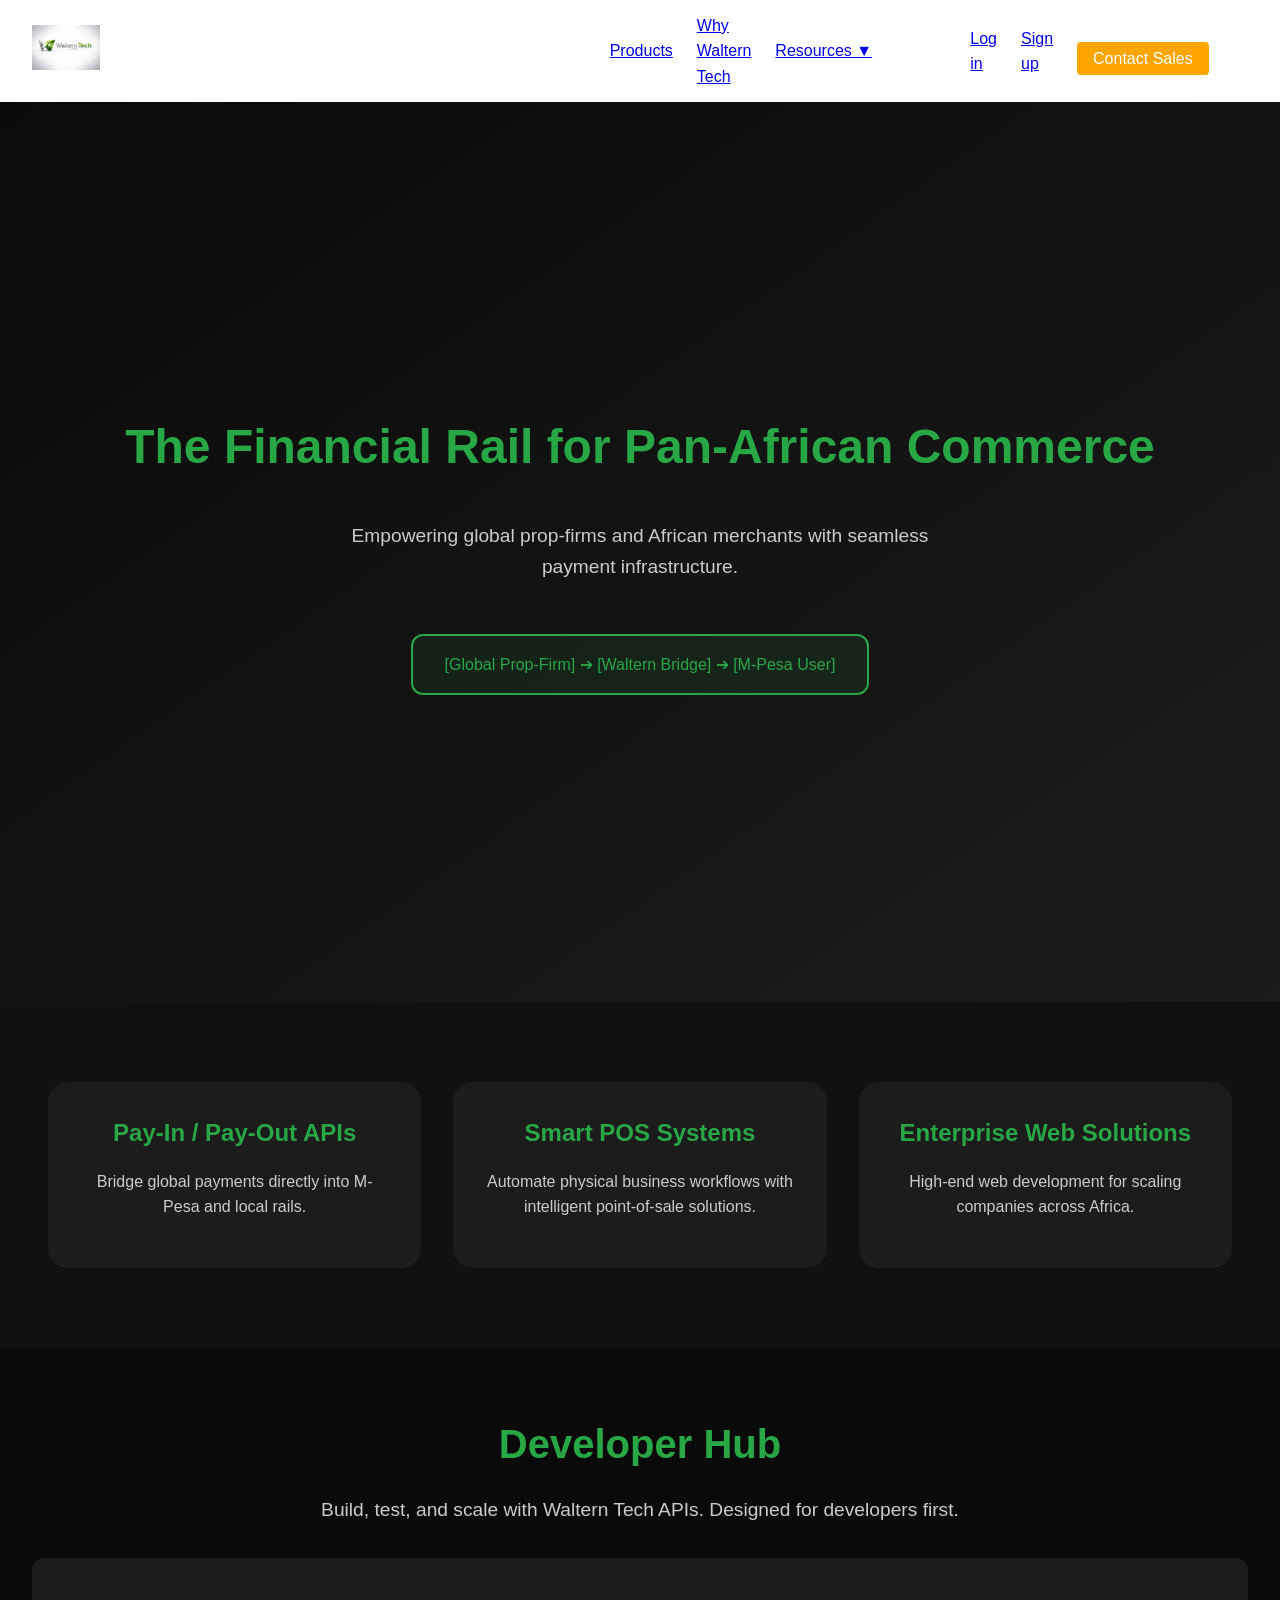
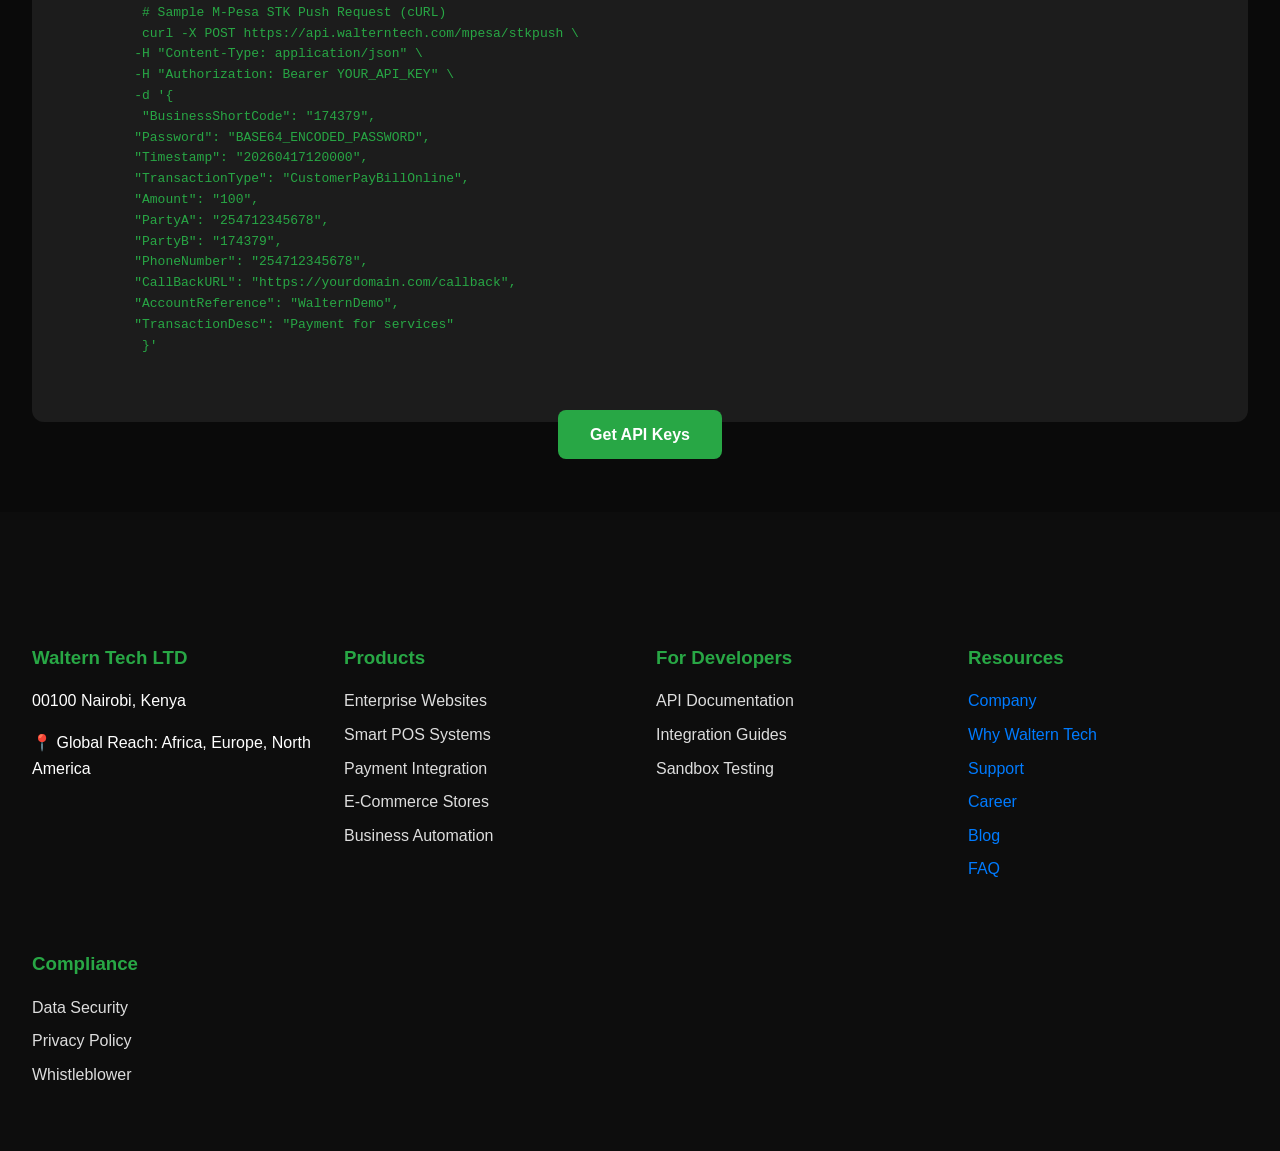
<file: index.html>
<!DOCTYPE html>
<html lang="en">
<head>
  <meta charset="UTF-8">
  <meta name="viewport" content="width=device-width, initial-scale=1.0">
  <title>Waltern Tech Ltd</title>
  <!-- Link external CSS -->
  <link rel="stylesheet" href="style.css">
</head>
<body>
  <!-- Navigation Bar -->
  <nav class="navbar">
    <div class="logo">
      <img src="assets/waltern.png" alt="Waltern Tech Logo">
    </div>

    <!-- Hamburger icon (mobile only) -->
    <div class="hamburger" onclick="document.querySelector('.nav-links').classList.toggle('open')">
     ☰
    </div>

    <!-- All links + CTA go inside nav-links -->
    <ul class="nav-links">
      <li><a href="why.html">Products</a></li>
      <li><a href="why.html">Why Waltern Tech</a></li>
      <li class="dropdown">
       <a href="#" onclick="toggleDropdown(event)">Resources ▼</a>
        <ul class="dropdown-menu">
         <li><a href="company.html">Company</a></li>
         <li><a href="integration.html">Integration Guides</a></li>
         <li><a href="support.html">Support</a></li>
         <li><a href="blog.html">Blog</a></li>
         <li><a href="faq.html">FAQ</a></li>
       </ul>
     </li>


      <li><a href="login.html">Log in</a></li>
      <li><a href="signup.html">Sign up</a></li>
      <li class="nav-cta"><a href="contact.html" class="btn">Contact Sales</a></li>
    </ul>
  </nav>


  <!-- Hero Section -->
  <section class="hero">
    <h1>The Financial Rail for Pan-African Commerce</h1>
    <p>Empowering global prop-firms and African merchants with seamless payment infrastructure.</p>
    <div class="bridge-graphic">
      [Global Prop-Firm] ➔ [Waltern Bridge] ➔ [M-Pesa User]
    </div>
  </section>

  <!-- Three Pillars Section -->
  <section class="pillars">
    <div class="pillar">
      <h2>Pay-In / Pay-Out APIs</h2>
      <p>Bridge global payments directly into M-Pesa and local rails.</p>
    </div>
    <div class="pillar">
      <h2>Smart POS Systems</h2>
      <p>Automate physical business workflows with intelligent point-of-sale solutions.</p>
    </div>
    <div class="pillar">
      <h2>Enterprise Web Solutions</h2>
      <p>High-end web development for scaling companies across Africa.</p>
    </div>
  </section>

  <!-- Developer Hub Section -->
  <section class="developer-hub">
    <div class="container">
      <h1>Developer Hub</h1>
      <p>Build, test, and scale with Waltern Tech APIs. Designed for developers first.</p>

      <!-- Sandbox-style Code Snippet -->
      <div class="code-block">
        <pre>
          # Sample M-Pesa STK Push Request (cURL)
          curl -X POST https://api.walterntech.com/mpesa/stkpush \
         -H "Content-Type: application/json" \
         -H "Authorization: Bearer YOUR_API_KEY" \
         -d '{
          "BusinessShortCode": "174379",
         "Password": "BASE64_ENCODED_PASSWORD",
         "Timestamp": "20260417120000",
         "TransactionType": "CustomerPayBillOnline",
         "Amount": "100",
         "PartyA": "254712345678",
         "PartyB": "174379",
         "PhoneNumber": "254712345678",
         "CallBackURL": "https://yourdomain.com/callback",
         "AccountReference": "WalternDemo",
         "TransactionDesc": "Payment for services"
          }'
        </pre>
      </div>

      <!-- CTA -->
      <div class="cta">
        <a href="/get-api-keys">Get API Keys</a>
      </div>
    </div>
  </section>

  <!-- Footer -->
  <footer class="footer">
    <div class="footer-container">
      <div class="footer-column">
        <h3>Waltern Tech LTD</h3>
        <p>00100 Nairobi, Kenya</p>
        <p>📍 Global Reach: Africa, Europe, North America</p>
      </div>
      <div class="footer-column">
        <h3>Products</h3>
        <ul>
          <li>Enterprise Websites</li>
          <li>Smart POS Systems</li>
          <li>Payment Integration</li>
          <li>E-Commerce Stores</li>
          <li>Business Automation</li>
        </ul>
      </div>
      <div class="footer-column">
        <h3>For Developers</h3>
        <ul>
          <li>API Documentation</li>
          <li>Integration Guides</li>
          <li>Sandbox Testing</li>
        </ul>
      </div>
      <div class="footer-column">
        <h3>Resources</h3>
        <ul>
          <li><a href="company.html">Company</a></li>
          <li><a href="why.html">Why Waltern Tech</a></li>
          <li><a href="support.html">Support</a></li>
          <li><a href="career.html">Career</a></li>
          <li><a href="blog.html">Blog</a></li>
          <li><a href="faq.html">FAQ</a></li>
        </ul>
      </div>
      <div class="footer-column">
        <h3>Compliance</h3>
        <ul>
          <li>Data Security</li>
          <li>Privacy Policy</li>
          <li>Whistleblower</li>
        </ul>
      </div>
    </div>
  </footer>
  <script>
    function toggleDropdown(event) {
     event.preventDefault();
     const parent = event.target.parentElement;
     parent.classList.toggle('open');
    }
  </script>

</body>
</html>
</file>
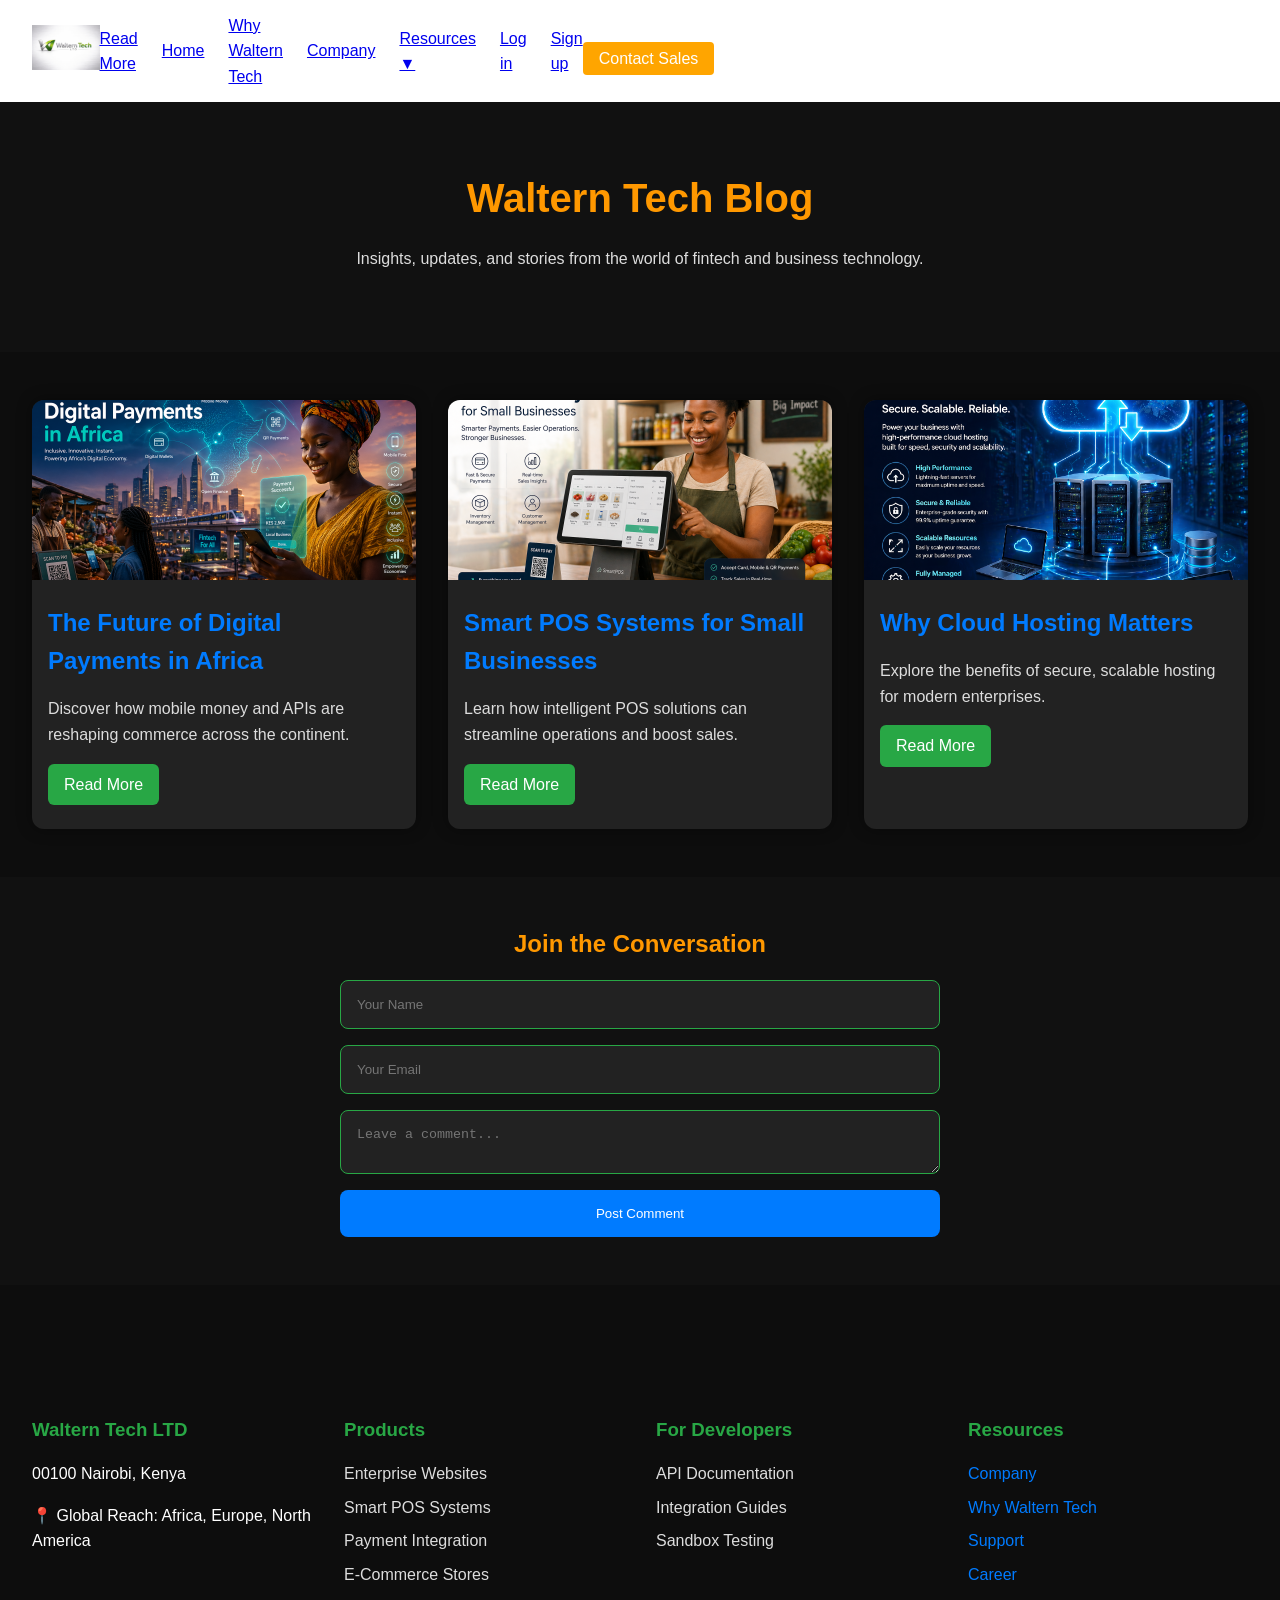
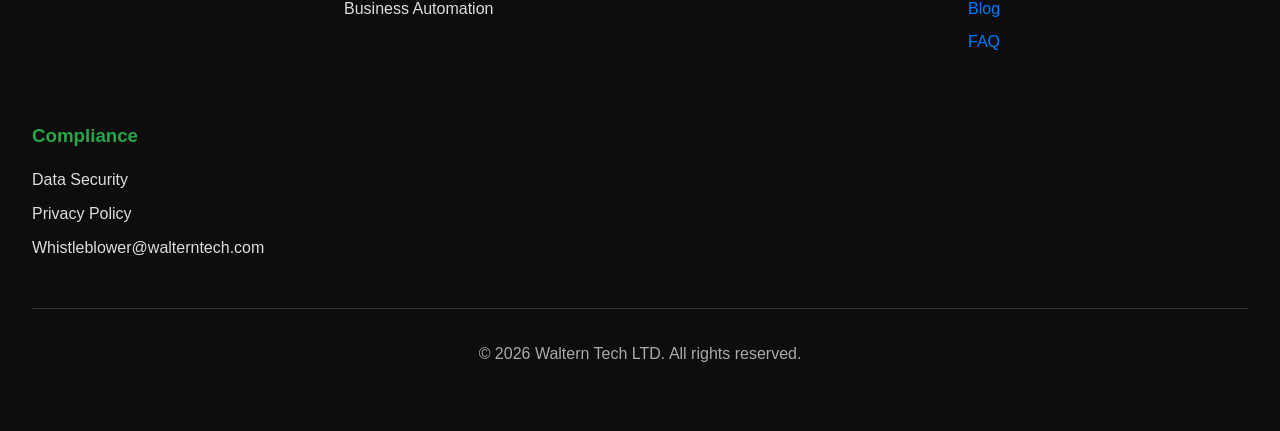
<file: blog.html>
<!DOCTYPE html>
<html lang="en">
<head>
  <meta charset="UTF-8">
  <meta name="viewport" content="width=device-width, initial-scale=1.0">
  <title>Blog - Waltern Tech LTD</title>
  <link rel="stylesheet" href="style.css">
</head>
<body>
  <!-- Navigation Bar -->
  <nav class="navbar">
    <div class="logo">
      <img src="assets/waltern.png" alt="Waltern Tech Logo">
    </div>
    <ul class="nav-links">
      <li><a href="post3.html" class="btn">Read More</a></li>
      <li><a href="index.html">Home</a></li>
      <li><a href="why.html">Why Waltern Tech</a></li>
      <li><a href="company.html">Company</a></li>
      <li class="dropdown">
        <a href="#resources">Resources ▼</a>
        <ul class="dropdown-menu">
          <li><a href="integration.html">Integration Guides</a></li>
          <li><a href="support.html">Support</a></li>
          <li><a href="blog.html" class="active">Blog</a></li>
          <li><a href="faq.html">FAQ</a></li>
        </ul>
      </li>
      <li><a href="login.html">Log in</a></li>
      <li><a href="signup.html">Sign up</a></li>
    </ul>
    <div class="nav-cta">
      <a href="contact.html" class="btn">Contact Sales</a>
    </div>
  </nav>

  <!-- Blog Hero -->
  <section class="blog-hero">
    <h1>Waltern Tech Blog</h1>
    <p>Insights, updates, and stories from the world of fintech and business technology.</p>
  </section>

  <!-- Blog Posts Grid -->
  <section class="blog-grid">
    <article class="blog-post">
      <img src="assets/Digital Payment.png" alt="Digital Payments">
      <h2>The Future of Digital Payments in Africa</h2>
      <p>Discover how mobile money and APIs are reshaping commerce across the continent.</p>
      <a href="post1.html" class="btn">Read More</a>
    </article>

    <article class="blog-post">
      <img src="assets/POS Sytem.png" alt="POS Systems">
      <h2>Smart POS Systems for Small Businesses</h2>
      <p>Learn how intelligent POS solutions can streamline operations and boost sales.</p>
      <a href="post2.html" class="btn">Read More</a>
    </article>

    <article class="blog-post">
      <img src="assets/Cloud Hosting.png" alt="Cloud Hosting">
      <h2>Why Cloud Hosting Matters</h2>
      <p>Explore the benefits of secure, scalable hosting for modern enterprises.</p>
      <a href="post3.html" class="btn">Read More</a>
    </article>
  </section>

  <!-- Engagement Section -->
  <section class="blog-engage">
    <h2>Join the Conversation</h2>
    <form class="comment-form">
      <input type="text" placeholder="Your Name" required>
      <input type="email" placeholder="Your Email" required>
      <textarea placeholder="Leave a comment..." required></textarea>
      <button type="submit" class="btn">Post Comment</button>
    </form>
  </section>

  <!-- Footer -->
  <footer class="footer">
    <div class="footer-container">
      <div class="footer-column">
        <h3>Waltern Tech LTD</h3>
        <p>00100 Nairobi, Kenya</p>
        <p>📍 Global Reach: Africa, Europe, North America</p>
      </div>
      <div class="footer-column">
        <h3>Products</h3>
        <ul>
          <li>Enterprise Websites</li>
          <li>Smart POS Systems</li>
          <li>Payment Integration</li>
          <li>E-Commerce Stores</li>
          <li>Business Automation</li>
        </ul>
      </div>
      <div class="footer-column">
        <h3>For Developers</h3>
        <ul>
          <li>API Documentation</li>
          <li>Integration Guides</li>
          <li>Sandbox Testing</li>
        </ul>
      </div>
      <div class="footer-column">
        <h3>Resources</h3>
        <ul>
          <li><a href="company.html">Company</a></li>
          <li><a href="why.html">Why Waltern Tech</a></li>
          <li><a href="support.html">Support</a></li>
          <li><a href="career.html">Career</a></li>
          <li><a href="blog.html">Blog</a></li>
          <li><a href="faq.html">FAQ</a></li>
        </ul>
      </div>
      <div class="footer-column">
        <h3>Compliance</h3>
        <ul>
          <li>Data Security</li>
          <li>Privacy Policy</li>
          <li>Whistleblower@walterntech.com</li>
        </ul>
      </div>
    </div>
    <div class="footer-bottom">
      <p>© 2026 Waltern Tech LTD. All rights reserved.</p>
    </div>
  </footer>
</body>
</html>
</file>
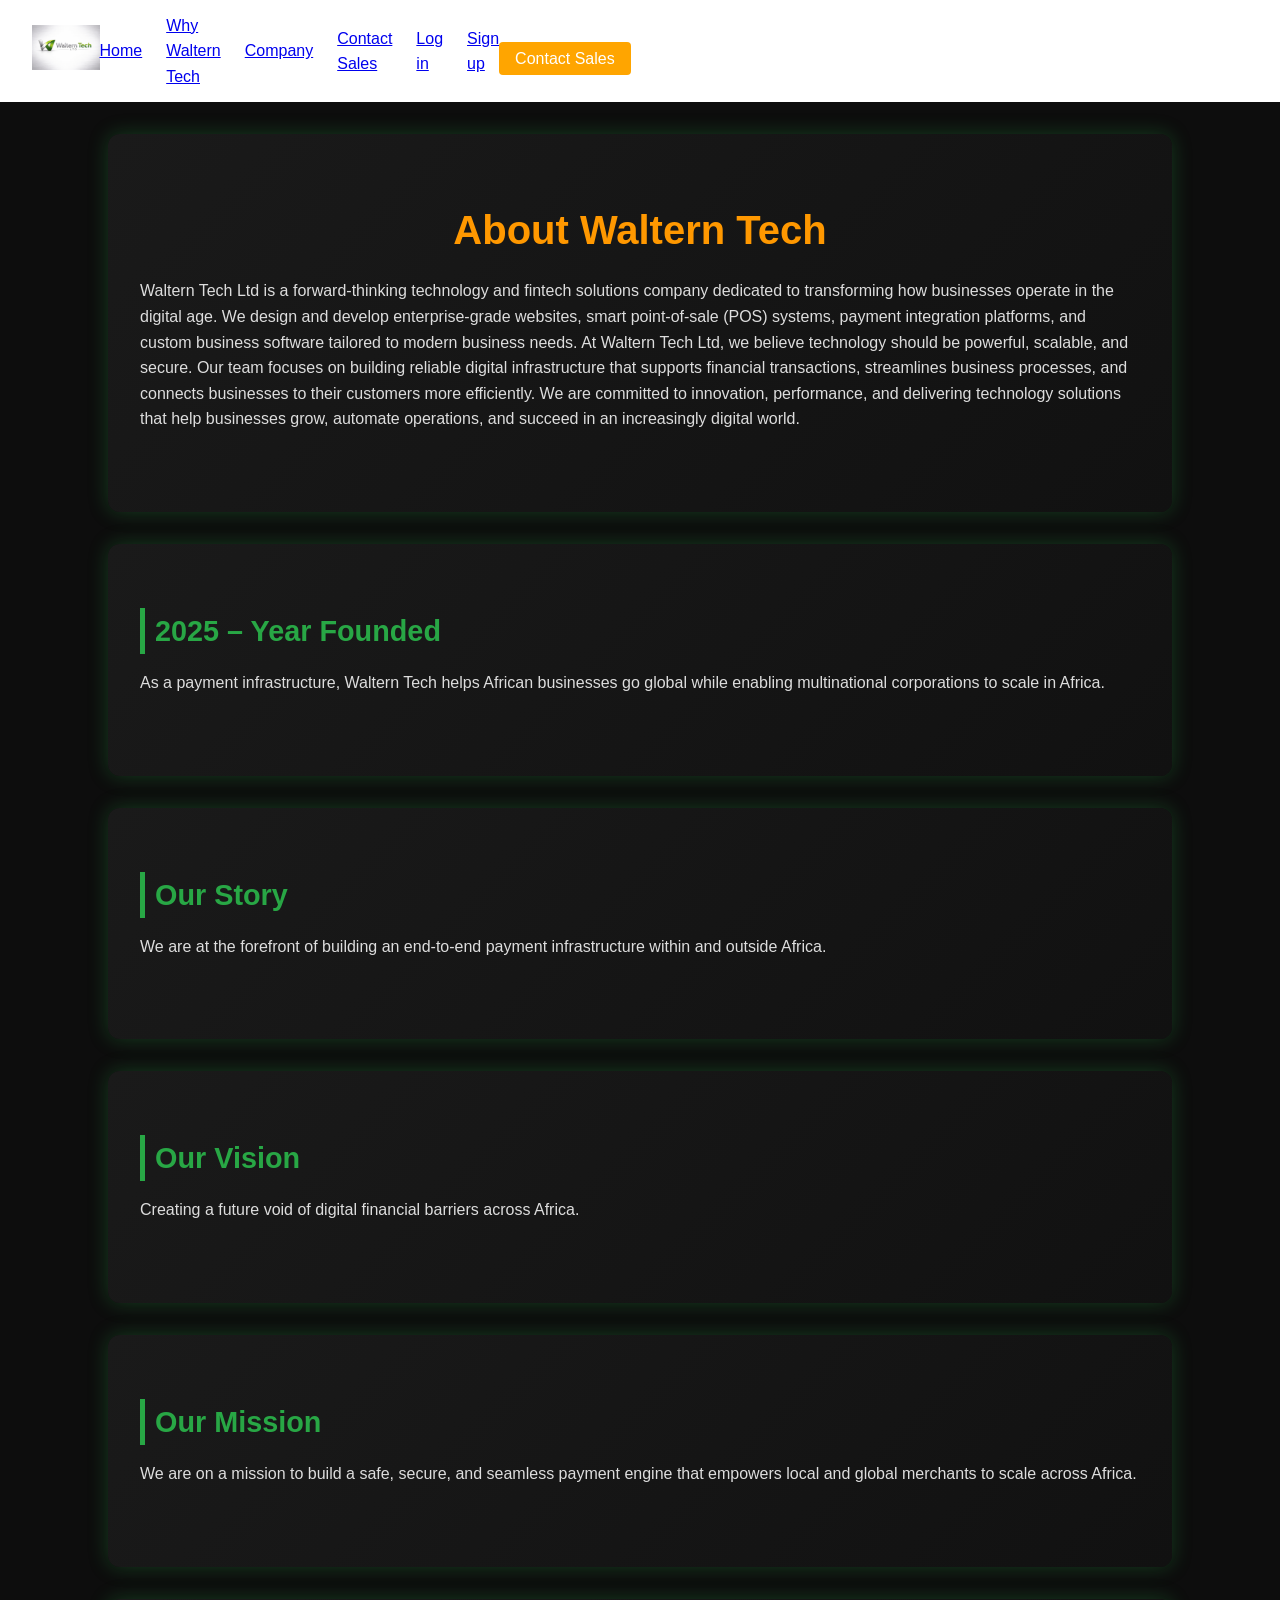
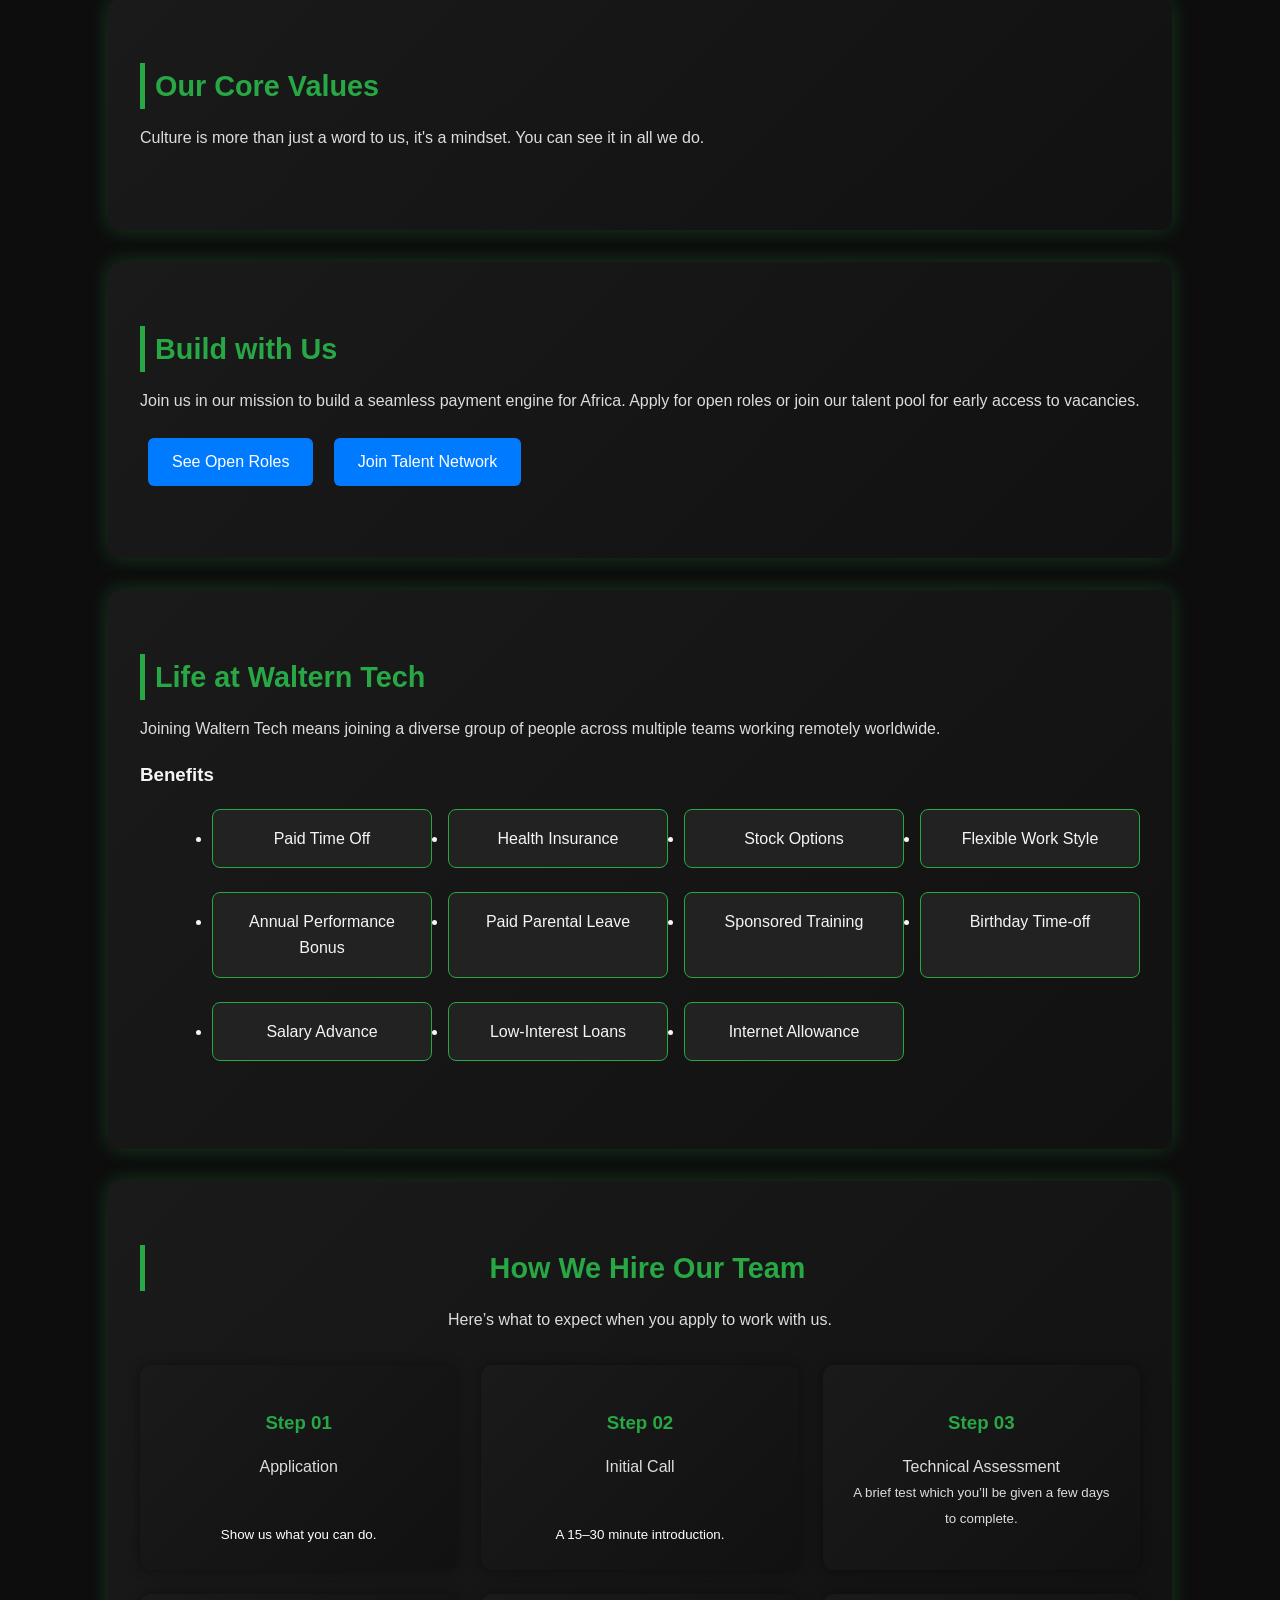
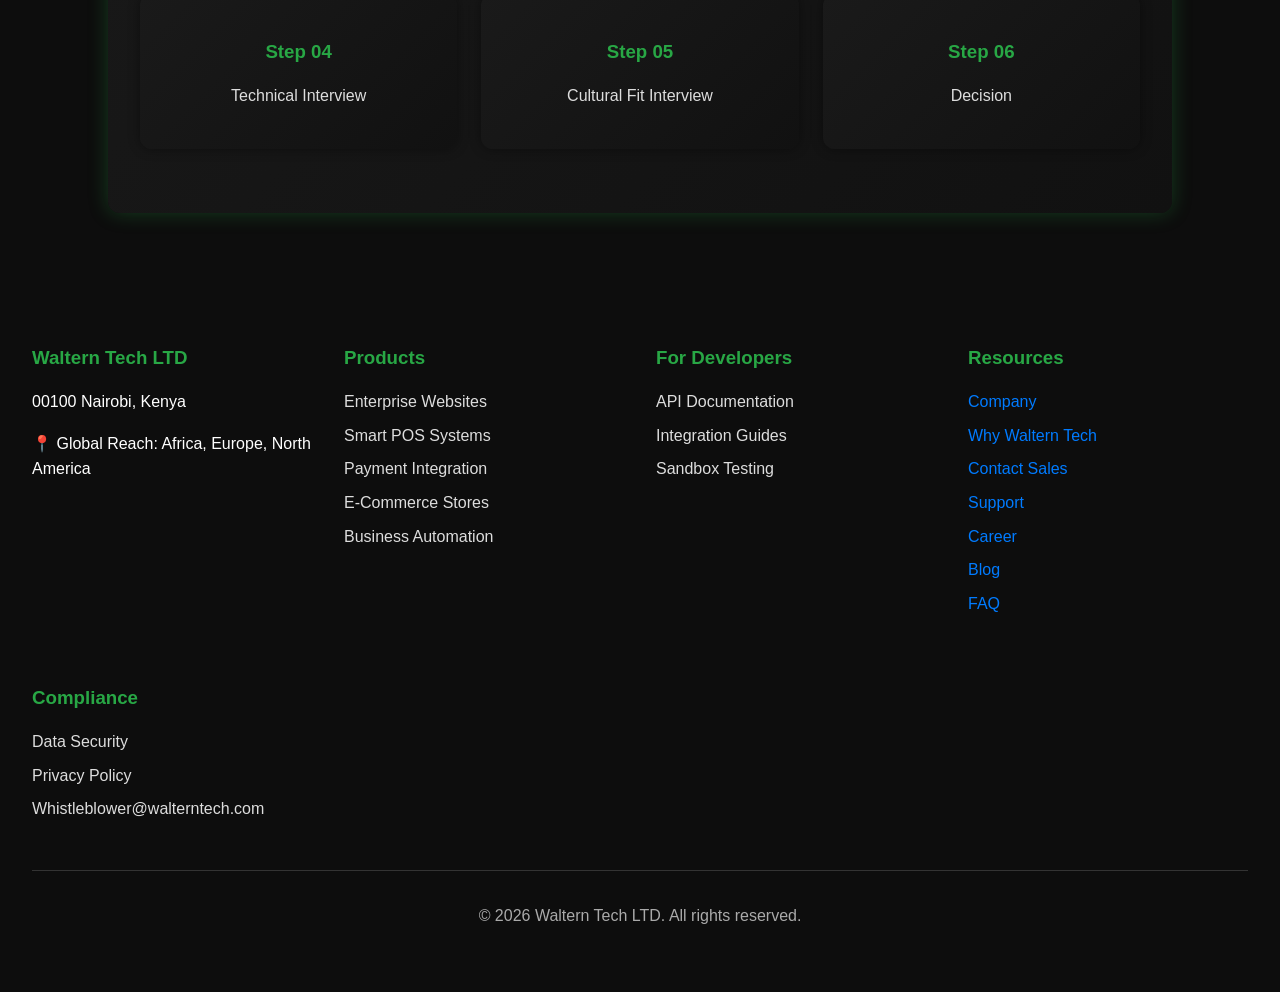
<file: company.html>
<!DOCTYPE html>
<html lang="en">
<head>
  <meta charset="UTF-8">
  <meta name="viewport" content="width=device-width, initial-scale=1.0">
  <title>About Waltern Tech LTD</title>
  <link rel="stylesheet" href="style.css">
</head>
<body>
  <!-- Navigation Bar -->
  <nav class="navbar">
    <div class="logo">
      <img src="assets/waltern.png" alt="Waltern Tech Logo">
    </div>
    <ul class="nav-links">
      <li><a href="index.html">Home</a></li>
      <li><a href="why.html">Why Waltern Tech</a></li>
      <li><a href="company.html" class="active">Company</a></li>
      <li><a href="contact.html" class="btn">Contact Sales</a></li>
      <li><a href="login.html">Log in</a></li>
      <li><a href="signup.html">Sign up</a></li>
    </ul>
    <div class="nav-cta">
      <a href="contact.html" class="btn">Contact Sales</a>
    </div>
  </nav>

  <!-- About Section -->
  <section class="company-section">
    <h1>About Waltern Tech</h1>
    <p>Waltern Tech Ltd is a forward-thinking technology and fintech solutions company dedicated to transforming how businesses operate in the digital age. We design and develop enterprise-grade websites, smart point-of-sale (POS) systems, payment integration platforms, and custom business software tailored to modern business needs. At Waltern Tech Ltd, we believe technology should be powerful, scalable, and secure. Our team focuses on building reliable digital infrastructure that supports financial transactions, streamlines business processes, and connects businesses to their customers more efficiently. We are committed to innovation, performance, and delivering technology solutions that help businesses grow, automate operations, and succeed in an increasingly digital world.</p>
  </section>

  <!-- Year Founded -->
  <section class="company-section">
    <h2>2025 – Year Founded</h2>
    <p>As a payment infrastructure, Waltern Tech helps African businesses go global while enabling multinational corporations to scale in Africa.</p>
  </section>

  <!-- Story -->
  <section class="company-section">
    <h2>Our Story</h2>
    <p>We are at the forefront of building an end-to-end payment infrastructure within and outside Africa.</p>
  </section>

  <!-- Vision -->
  <section class="company-section">
    <h2>Our Vision</h2>
    <p>Creating a future void of digital financial barriers across Africa.</p>
  </section>

  <!-- Mission -->
  <section class="company-section">
    <h2>Our Mission</h2>
    <p>We are on a mission to build a safe, secure, and seamless payment engine that empowers local and global merchants to scale across Africa.</p>
  </section>

  <!-- Core Values -->
  <section class="company-section">
    <h2>Our Core Values</h2>
    <p>Culture is more than just a word to us, it's a mindset. You can see it in all we do.</p>
  </section>

  <!-- Careers -->
  <section class="company-section">
    <h2>Build with Us</h2>
    <p>Join us in our mission to build a seamless payment engine for Africa. Apply for open roles or join our talent pool for early access to vacancies.</p>
    <a href="#roles" class="btn">See Open Roles</a>
    <a href="#talent" class="btn">Join Talent Network</a>
  </section>

  <!-- Life at Waltern -->
  <section class="company-section">
    <h2>Life at Waltern Tech</h2>
    <p>Joining Waltern Tech means joining a diverse group of people across multiple teams working remotely worldwide.</p>

    <h3>Benefits</h3>
    <ul class="benefits">
      <li>Paid Time Off</li>
      <li>Health Insurance</li>
      <li>Stock Options</li>
      <li>Flexible Work Style</li>
      <li>Annual Performance Bonus</li>
      <li>Paid Parental Leave</li>
      <li>Sponsored Training</li>
      <li>Birthday Time-off</li>
      <li>Salary Advance</li>
      <li>Low-Interest Loans</li>
      <li>Internet Allowance</li>
    </ul>
  </section>

  <!-- Hiring Process -->
  <section class="company-section hiring-process">
    <h2>How We Hire Our Team</h2>
    <p>Here’s what to expect when you apply to work with us.</p>

    <div class="steps">
      <div class="step">
        <h3>Step 01</h3>
        <p>Application</p><br><small>Show us what you can do.</small>
      </div>
        
      <div class="step">
       <h3>Step 02</h3>
       <p>Initial Call</p><br><small> A 15–30 minute introduction.</small>
     </div>

      <div class="step">
        <h3>Step 03</h3>
        <p>Technical Assessment<br><small>A brief test which you’ll be given a few days to complete.</small></p>
      </div>

     <div class="step">
       <h3>Step 04</h3>
       <p>Technical Interview</p>
      </div>
         
      <div class="step">
        <h3>Step 05</h3>
        <p>Cultural Fit Interview</p>
      </div>

      <div class="step">
        <h3>Step 06</h3>
        <p>Decision</p>
      </div>
    </div>
  </section>

 <!-- Footer -->
  <footer class="footer">
    <div class="footer-container">
      <div class="footer-column">
        <h3>Waltern Tech LTD</h3>
        <p>00100 Nairobi, Kenya</p>
        <p>📍 Global Reach: Africa, Europe, North America</p>
      </div>
      <div class="footer-column">
        <h3>Products</h3>
        <ul>
          <li>Enterprise Websites</li>
          <li>Smart POS Systems</li>
          <li>Payment Integration</li>
          <li>E-Commerce Stores</li>
          <li>Business Automation</li>
        </ul>
      </div>
      <div class="footer-column">
        <h3>For Developers</h3>
        <ul>
          <li>API Documentation</li>
          <li>Integration Guides</li>
          <li>Sandbox Testing</li>
        </ul>
      </div>
      <div class="footer-column">
        <h3>Resources</h3>
        <ul>
          <li><a href="company.html">Company</a></li>
          <li><a href="why.html">Why Waltern Tech</a></li>
          <li><a href="contact.html">Contact Sales</a></li>
          <li><a href="support.html">Support</a></li>
          <li><a href="career.html">Career</a></li>
          <li><a href="blog.html">Blog</a></li>
          <li><a href="faq.html">FAQ</a></li>
        </ul>
      </div>
      <div class="footer-column">
        <h3>Compliance</h3>
        <ul>
          <li>Data Security</li>
          <li>Privacy Policy</li>
          <li>Whistleblower@walterntech.com</li>
        </ul>
      </div>
    </div>
    <div class="footer-bottom">
      <p>© 2026 Waltern Tech LTD. All rights reserved.</p>
    </div>
  </footer>
</body>
</html>
</file>
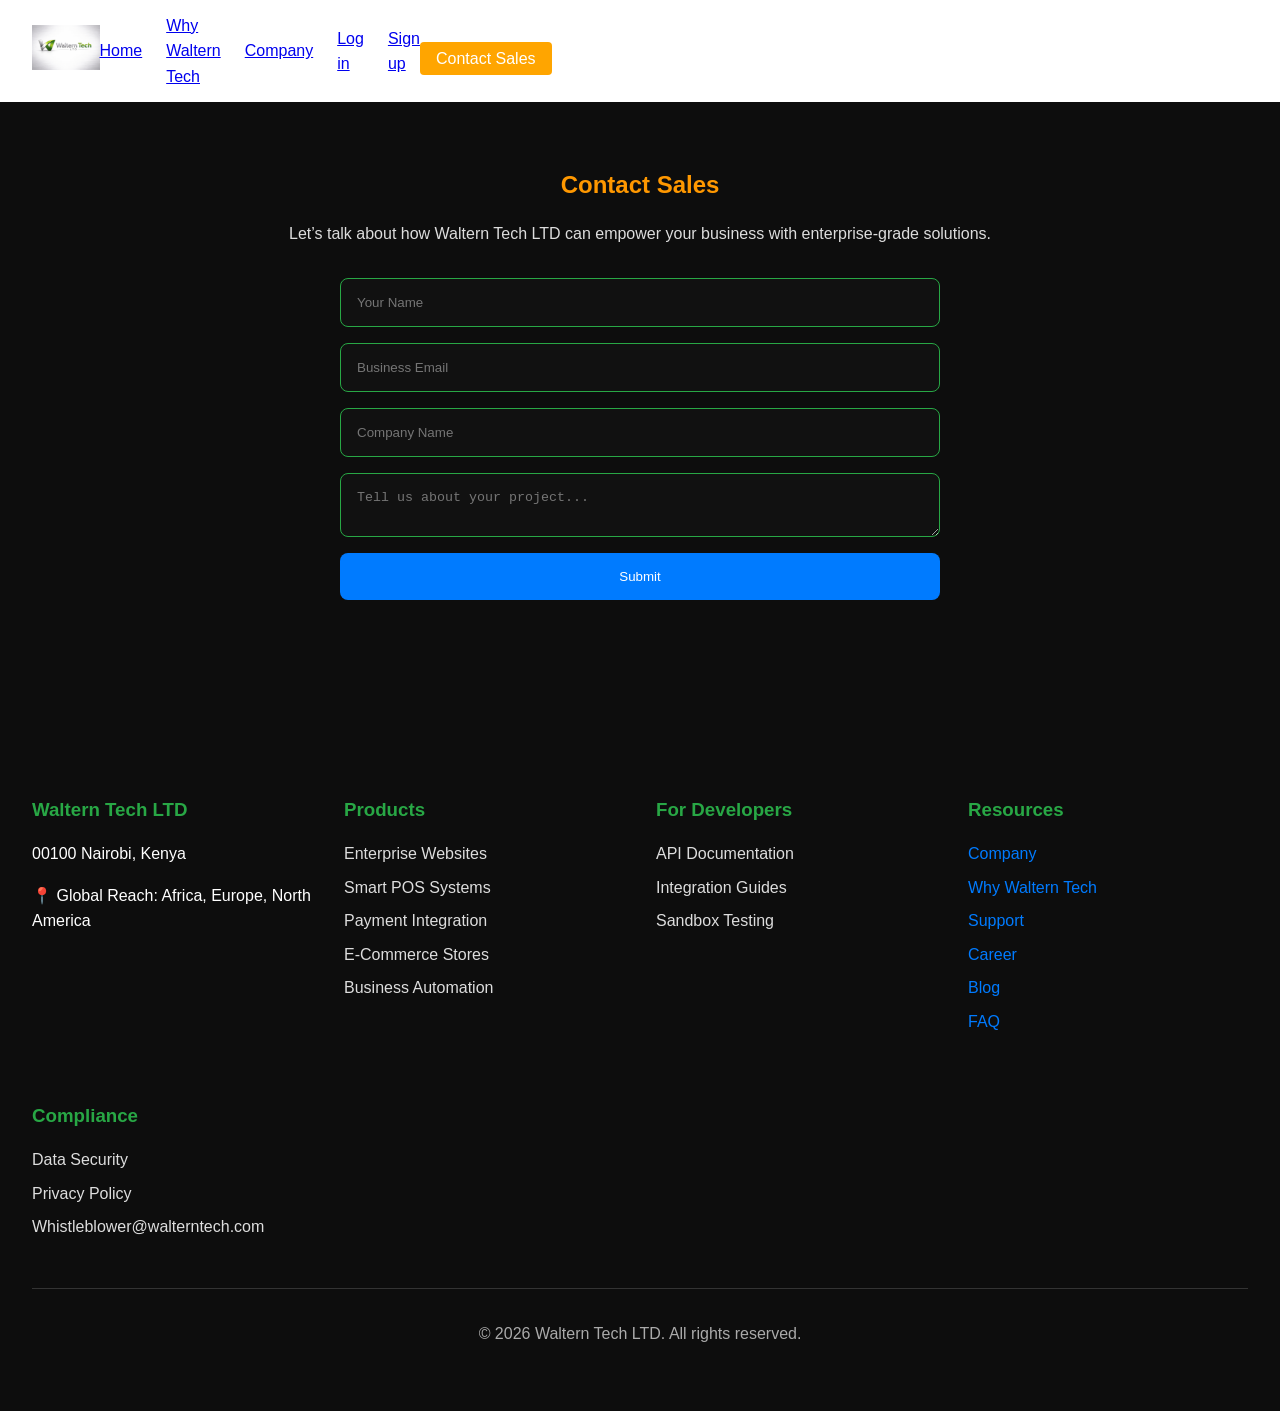
<file: contact.html>
<!DOCTYPE html>
<html lang="en">
<head>
  <meta charset="UTF-8">
  <meta name="viewport" content="width=device-width, initial-scale=1.0">
  <title>Contact Sales - Waltern Tech LTD</title>
  <link rel="stylesheet" href="style.css">
</head>
<body>
  <!-- Navigation Bar -->
  <nav class="navbar">
    <div class="logo">
      <img src="assets/waltern.png" alt="Waltern Tech Logo">
    </div>
    <ul class="nav-links">
      <li><a href="index.html">Home</a></li>
      <li><a href="why.html">Why Waltern Tech</a></li>
      <li><a href="company.html">Company</a></li>
      <li><a href="login.html">Log in</a></li>
      <li><a href="signup.html">Sign up</a></li>
    </ul>
    <div class="nav-cta">
      <a href="contact.html" class="btn active">Contact Sales</a>
    </div>
  </nav>

  <!-- Contact Sales Section -->
  <section class="contact-sales">
    <div class="container">
      <h1>Contact Sales</h1>
      <p>Let’s talk about how Waltern Tech LTD can empower your business with enterprise-grade solutions.</p>

      <form class="contact-form">
        <input type="text" placeholder="Your Name" required>
        <input type="email" placeholder="Business Email" required>
        <input type="text" placeholder="Company Name" required>
        <textarea placeholder="Tell us about your project..." required></textarea>
        <button type="submit" class="btn">Submit</button>
      </form>
    </div>
  </section>

 <!-- Footer -->
  <footer class="footer">
    <div class="footer-container">
      <div class="footer-column">
        <h3>Waltern Tech LTD</h3>
        <p>00100 Nairobi, Kenya</p>
        <p>📍 Global Reach: Africa, Europe, North America</p>
      </div>
      <div class="footer-column">
        <h3>Products</h3>
        <ul>
          <li>Enterprise Websites</li>
          <li>Smart POS Systems</li>
          <li>Payment Integration</li>
          <li>E-Commerce Stores</li>
          <li>Business Automation</li>
        </ul>
      </div>
      <div class="footer-column">
        <h3>For Developers</h3>
        <ul>
          <li>API Documentation</li>
          <li>Integration Guides</li>
          <li>Sandbox Testing</li>
        </ul>
      </div>
      <div class="footer-column">
        <h3>Resources</h3>
        <ul>
          <li><a href="company.html">Company</a></li>
          <li><a href="why.html">Why Waltern Tech</a></li>
          <li><a href="support.html">Support</a></li>
          <li><a href="career.html">Career</a></li>
          <li><a href="blog.html">Blog</a></li>
          <li><a href="faq.html">FAQ</a></li>
        </ul>
      </div>
      <div class="footer-column">
        <h3>Compliance</h3>
        <ul>
          <li>Data Security</li>
          <li>Privacy Policy</li>
          <li>Whistleblower@walterntech.com</li>
        </ul>
      </div>
    </div>
    <div class="footer-bottom">
      <p>© 2026 Waltern Tech LTD. All rights reserved.</p>
    </div>
  </footer>
</body>
</html>
</file>
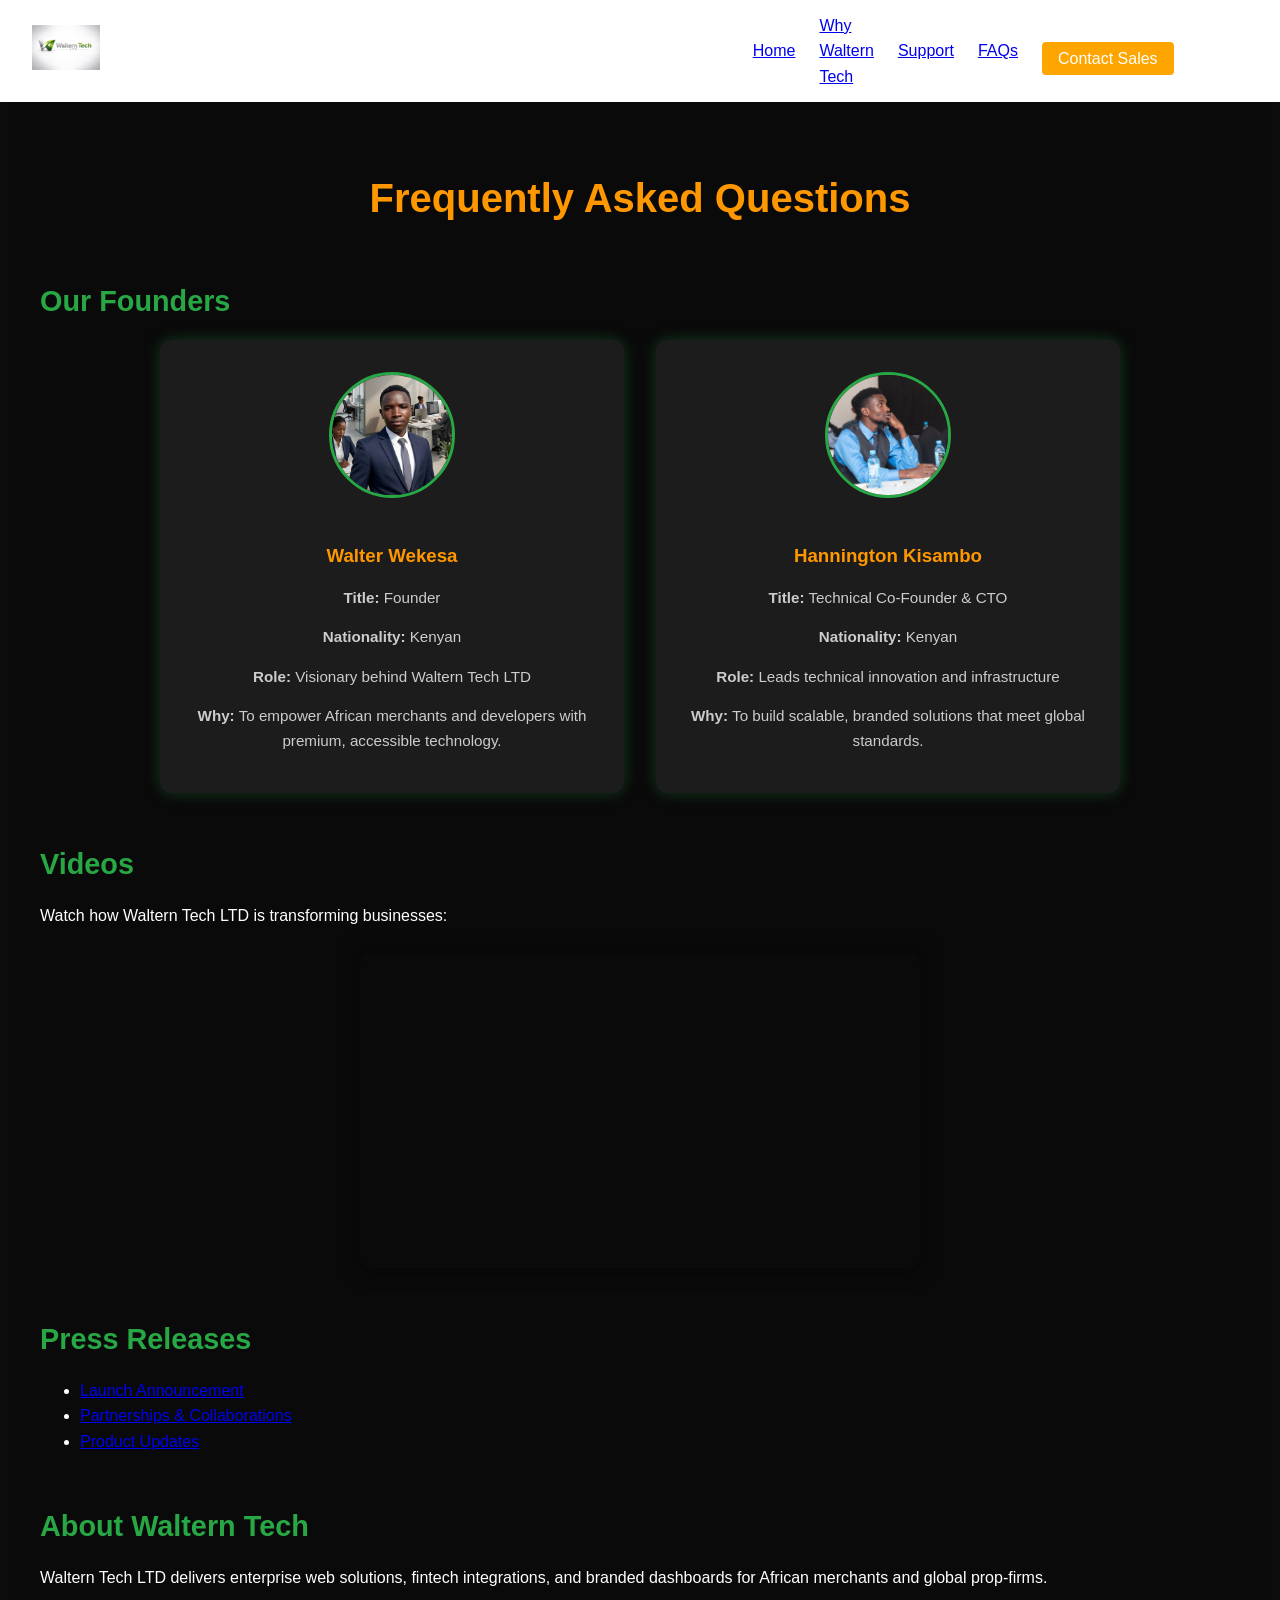
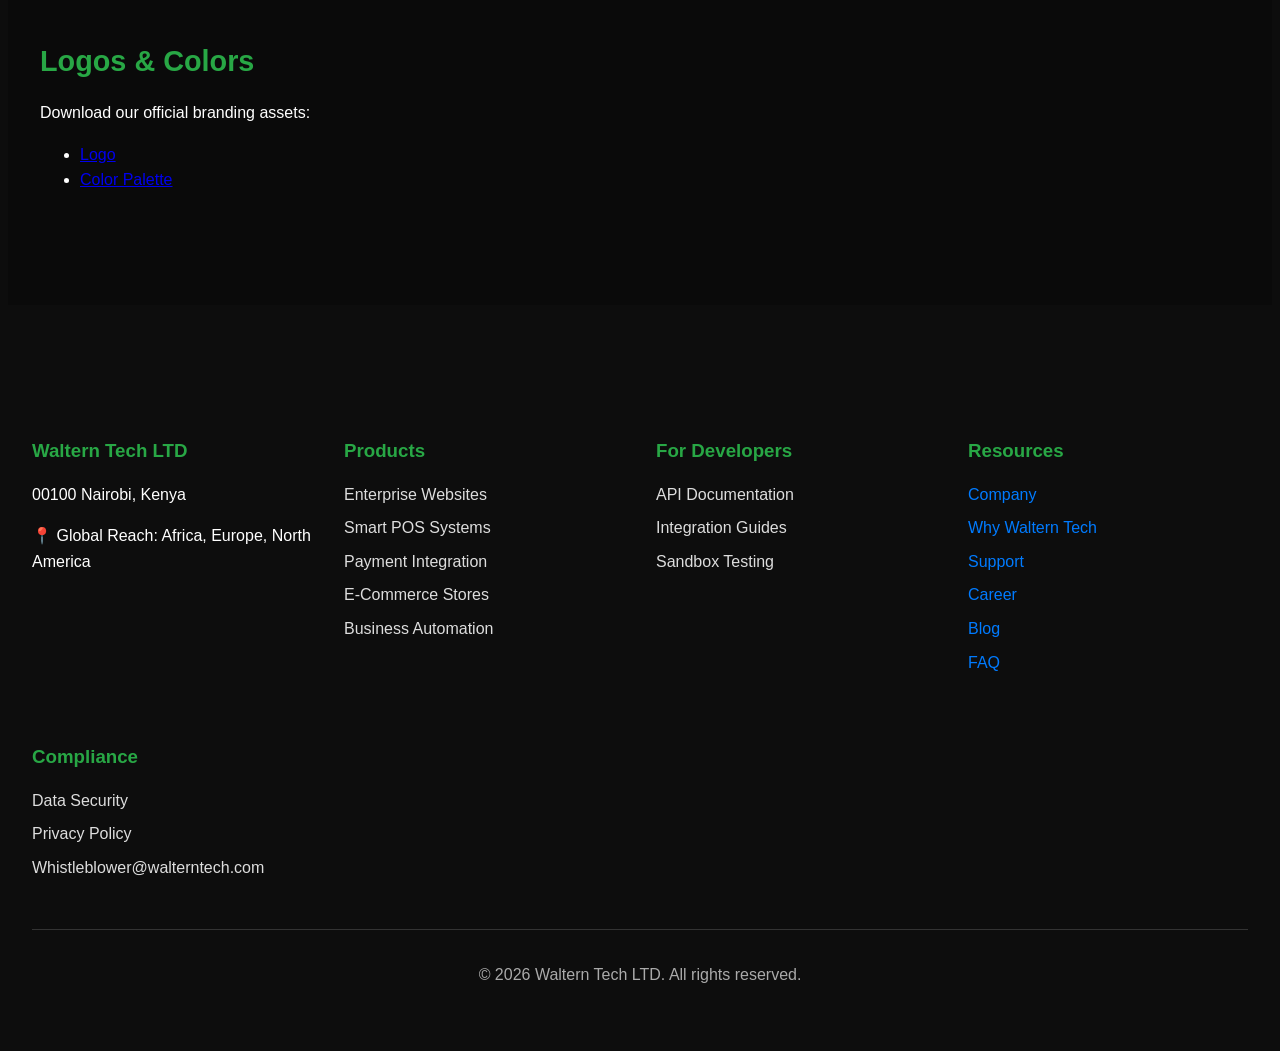
<file: faq.html>
<!DOCTYPE html>
<html lang="en">
<head>
  <meta charset="UTF-8">
  <meta name="viewport" content="width=device-width, initial-scale=1.0">
  <title>FAQs - Waltern Tech LTD</title>
  <link rel="stylesheet" href="style.css">
</head>
<body>
  <!-- Navbar -->
  <nav class="navbar">
    <div class="logo">
      <img src="assets/waltern.png" alt="Waltern Tech Logo">
    </div>
    <div class="hamburger" onclick="document.querySelector('.nav-links').classList.toggle('open')">☰</div>
    <ul class="nav-links">
      <li><a href="index.html">Home</a></li>
      <li><a href="why.html">Why Waltern Tech</a></li>
      <li><a href="support.html">Support</a></li>
      <li><a href="faq.html">FAQs</a></li>
      <li class="nav-cta"><a href="contact.html" class="btn">Contact Sales</a></li>
    </ul>
  </nav>

  <!-- FAQ Section -->
  <section class="faq">
    <h1 class="faq-title">Frequently Asked Questions</h1>

 <!-- Founders -->
  <div class="faq-block">
     <h2>Our Founders</h2>
     <div class="founders">
         <div class="founder-card">
             <img src="assets/Founder.jpeg" alt="Founder Walter Wekesa" class="founder-img">
             <h3>Walter Wekesa</h3>
             <p><strong>Title:</strong> Founder</p>
             <p><strong>Nationality:</strong> Kenyan</p>
             <p><strong>Role:</strong> Visionary behind Waltern Tech LTD</p>
             <p><strong>Why:</strong> To empower African merchants and developers with premium, accessible technology.</p>
           </div>

         <div class="founder-card">
             <img src="assets/Co-Founder.jpeg" alt="Technical Co-Founder & CTO Hannington Kisambo" class="founder-img">
             <h3>Hannington Kisambo</h3>
             <p><strong>Title:</strong> Technical Co‑Founder & CTO</p>
             <p><strong>Nationality:</strong> Kenyan</p>
              <p><strong>Role:</strong> Leads technical innovation and infrastructure</p>
             <p><strong>Why:</strong> To build scalable, branded solutions that meet global standards.</p>
          </div>
       </div>
    </div>


    <!-- Videos -->
    <div class="faq-block">
      <h2>Videos</h2>
      <p>Watch how Waltern Tech LTD is transforming businesses:</p>
      <div class="video-container">
        <iframe width="560" height="315" src="https://www.youtube.com/embed/VIDEO_ID" 
          title="Waltern Tech LTD Overview" frameborder="0" allowfullscreen></iframe>
      </div>
    </div>

    <!-- Press Releases -->
    <div class="faq-block">
      <h2>Press Releases</h2>
      <ul>
        <li><a href="#">Launch Announcement</a></li>
        <li><a href="#">Partnerships & Collaborations</a></li>
        <li><a href="#">Product Updates</a></li>
      </ul>
    </div>

    <!-- About -->
    <div class="faq-block">
      <h2>About Waltern Tech</h2>
      <p>Waltern Tech LTD delivers enterprise web solutions, fintech integrations, and branded dashboards for African merchants and global prop‑firms.</p>
    </div>

    <!-- Logos & Colors -->
    <div class="faq-block">
      <h2>Logos & Colors</h2>
      <p>Download our official branding assets:</p>
      <ul>
        <li><a href="assets/logo.png" download>Logo</a></li>
        <li><a href="assets/colors.pdf" download>Color Palette</a></li>
      </ul>
    </div>
  </section>

    
  <!-- Footer -->
  <footer class="footer">
      <div class="footer-container">
         <div class="footer-column">
             <h3>Waltern Tech LTD</h3>
              <p>00100 Nairobi, Kenya</p>
             <p>📍 Global Reach: Africa, Europe, North America</p>
           </div>

         <div class="footer-column">
             <h3>Products</h3>
               <ul>
                   <li>Enterprise Websites</li>
                   <li>Smart POS Systems</li>
                   <li>Payment Integration</li>
                   <li>E-Commerce Stores</li>
                  <li>Business Automation</li>
               </ul>
           </div>
         <div class="footer-column">
             <h3>For Developers</h3>
              <ul>
                 <li>API Documentation</li>
                 <li>Integration Guides</li>
                 <li>Sandbox Testing</li>
              </ul>
           </div>
         <div class="footer-column">
             <h3>Resources</h3>
               <ul>
                  <li><a href="company.html">Company</a></li>
                  <li><a href="why.html">Why Waltern Tech</a></li>
                  <li><a href="support.html">Support</a></li>
                  <li><a href="career.html">Career</a></li>
                  <li><a href="blog.html">Blog</a></li>
                  <li><a href="faq.html">FAQ</a></li>
               </ul>
           </div>
         <div class="footer-column">
             <h3>Compliance</h3>
              <ul>
                 <li>Data Security</li>
                 <li>Privacy Policy</li>
                 <li>Whistleblower@walterntech.com</li>
               </ul>
           </div>
       </div>
       <div class="footer-bottom">
          <p>© 2026 Waltern Tech LTD. All rights reserved.</p>
        </div>
  </footer>

</body>
</html>
</file>
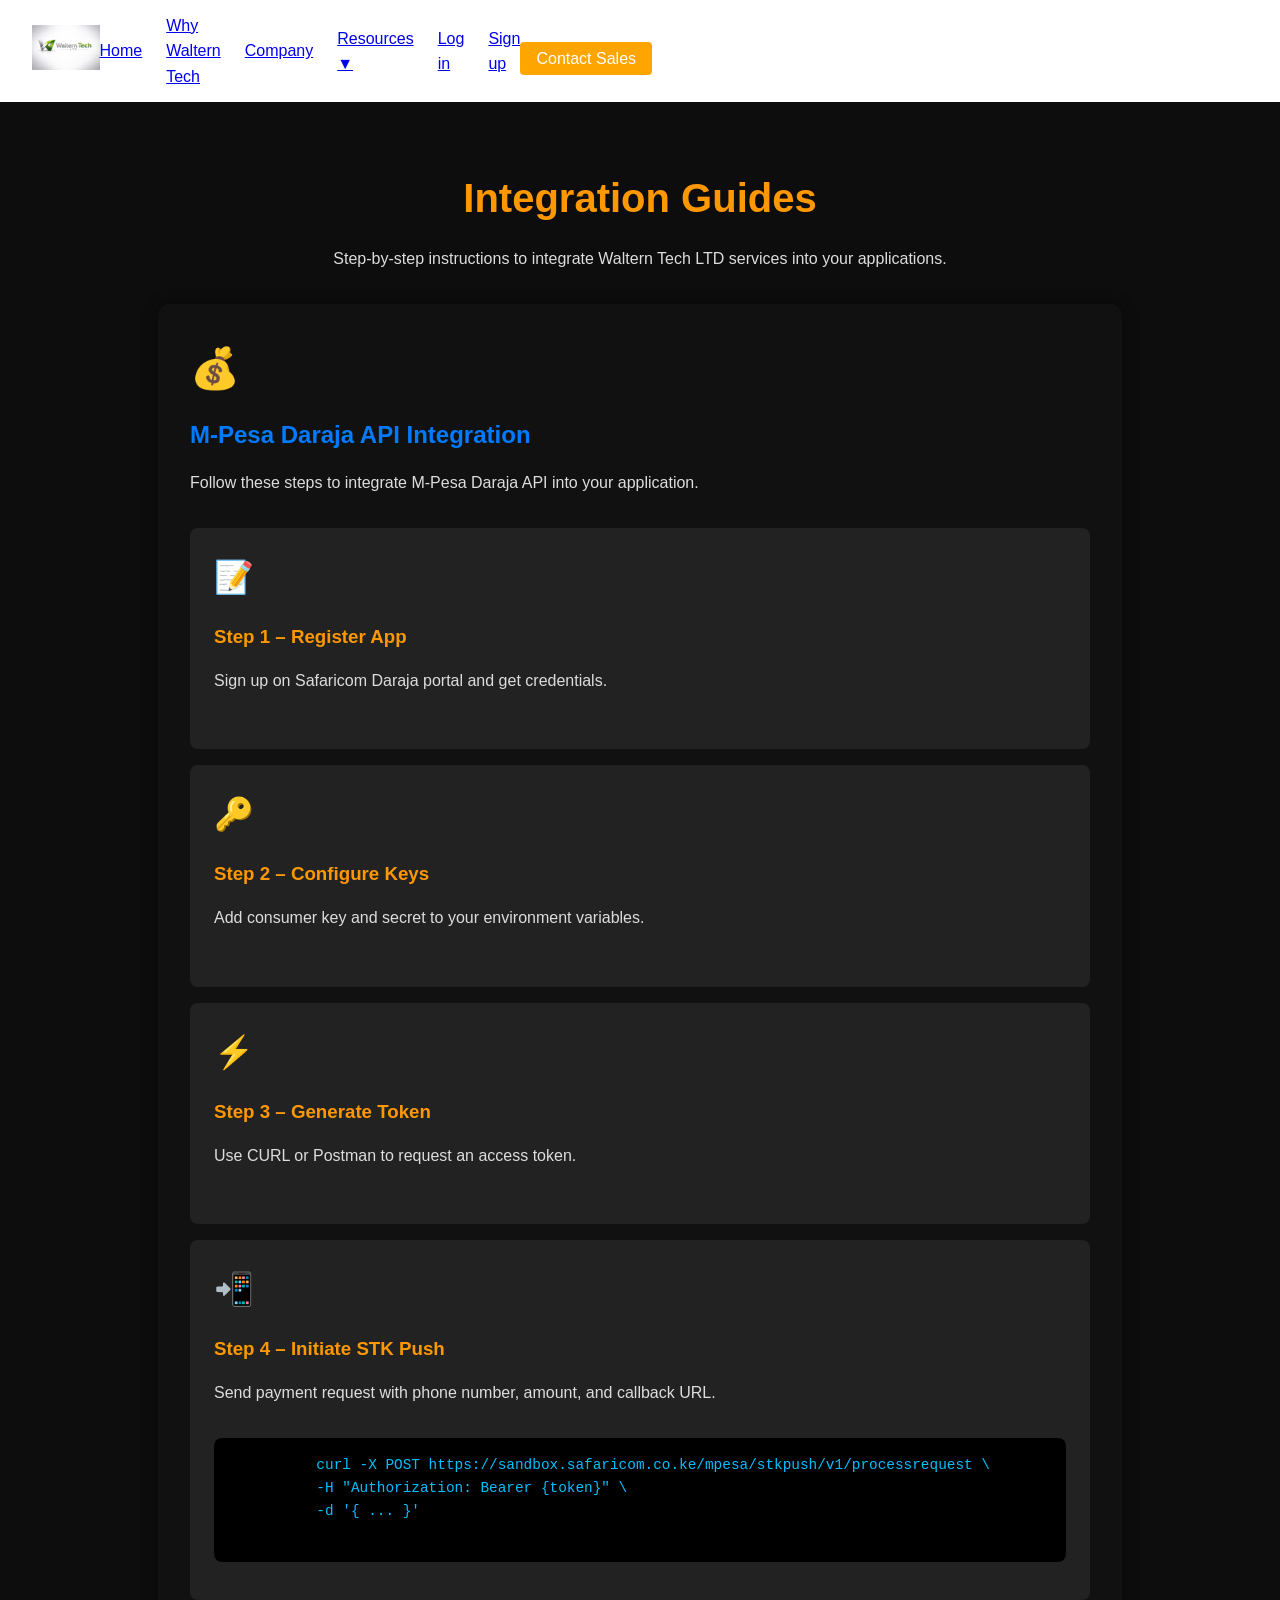
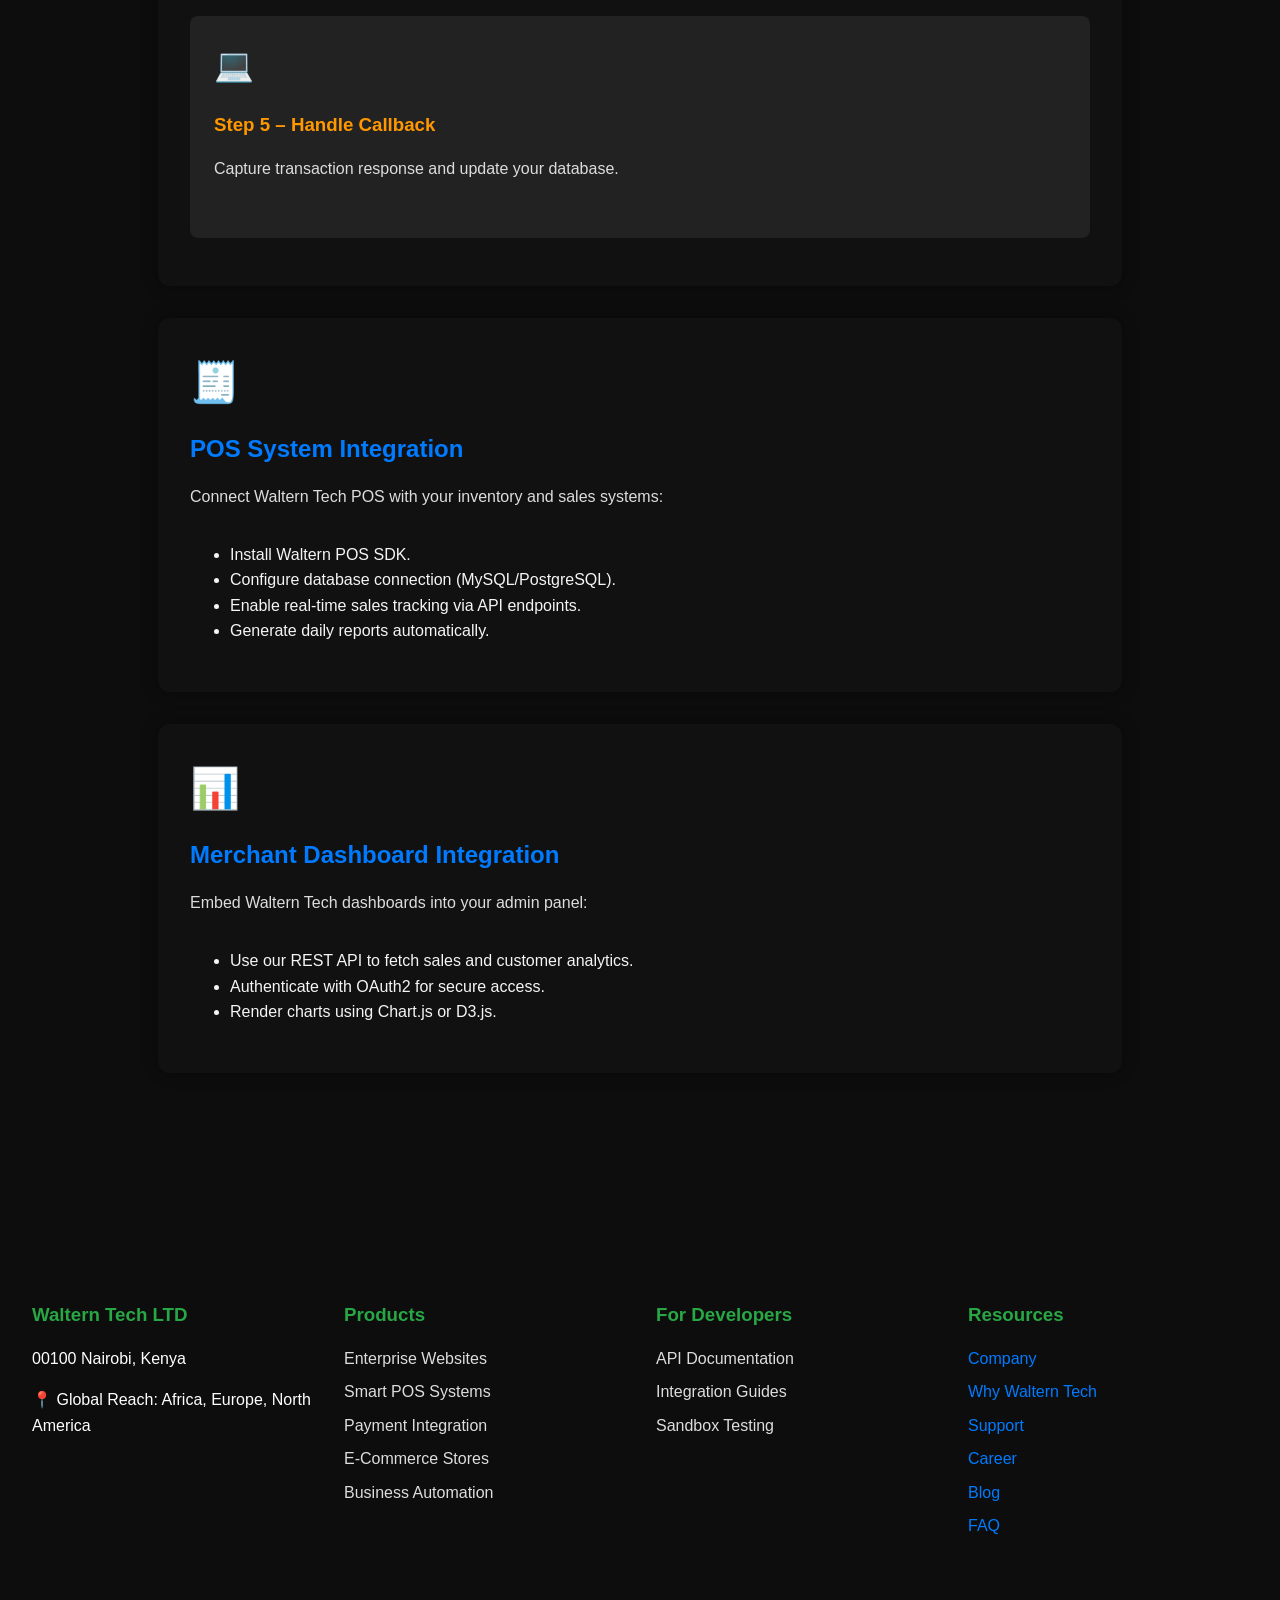
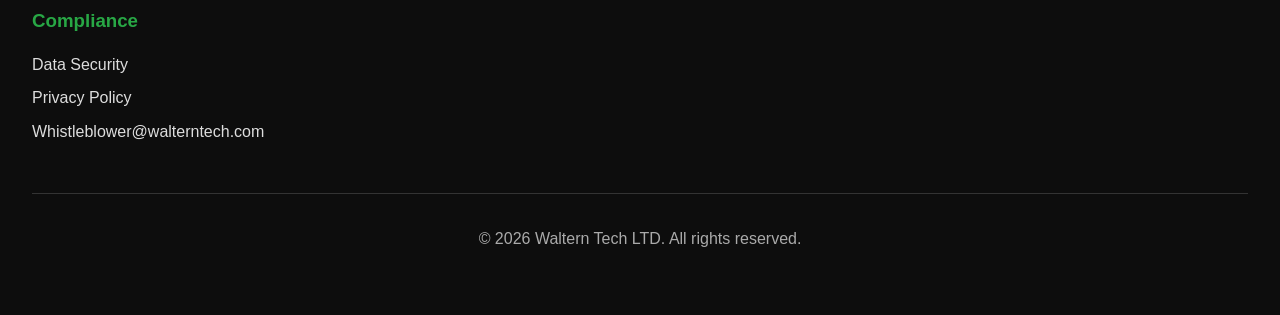
<file: integration.html>
<!DOCTYPE html>
<html lang="en">
<head>
  <meta charset="UTF-8">
  <meta name="viewport" content="width=device-width, initial-scale=1.0">
  <title>Integration Guides - Waltern Tech LTD</title>
  <link rel="stylesheet" href="style.css">
</head>
<body>
  <!-- Navigation Bar -->
  <nav class="navbar">
    <div class="logo">
      <img src="assets/waltern.png" alt="Waltern Tech Logo">
    </div>
    <ul class="nav-links">
      <li><a href="index.html">Home</a></li>
      <li><a href="why.html">Why Waltern Tech</a></li>
      <li><a href="company.html">Company</a></li>
      <li class="dropdown">
        <a href="#resources">Resources ▼</a>
        <ul class="dropdown-menu">
          <li><a href="integration.html" class="active">Integration Guides</a></li>
          <li><a href="support.html">Support</a></li>
          <li><a href="blog.html">Blog</a></li>
          <li><a href="faq.html">FAQ</a></li>
        </ul>
      </li>
      <li><a href="login.html">Log in</a></li>
      <li><a href="signup.html">Sign up</a></li>
    </ul>
    <div class="nav-cta">
      <a href="contact.html" class="btn">Contact Sales</a>
    </div>
  </nav>

  <!-- Integration Guides -->
  <section class="integration-guides">
    <h1>Integration Guides</h1>
    <p>Step‑by‑step instructions to integrate Waltern Tech LTD services into your applications.</p>

    <!-- M-Pesa Daraja API Integration -->
    <section class="integration-block">
      <div class="icon">💰</div>
      <h2>M‑Pesa Daraja API Integration</h2>
      <p>Follow these steps to integrate M‑Pesa Daraja API into your application.</p>

      <section class="integration-section">
        <div class="icon">📝</div>
        <h3>Step 1 – Register App</h3>
        <p>Sign up on Safaricom Daraja portal and get credentials.</p>
      </section>

      <section class="integration-section">
        <div class="icon">🔑</div>
        <h3>Step 2 – Configure Keys</h3>
        <p>Add consumer key and secret to your environment variables.</p>
      </section>

      <section class="integration-section">
        <div class="icon">⚡</div>
        <h3>Step 3 – Generate Token</h3>
        <p>Use CURL or Postman to request an access token.</p>
      </section>

      <section class="integration-section">
        <div class="icon">📲</div>
        <h3>Step 4 – Initiate STK Push</h3>
        <p>Send payment request with phone number, amount, and callback URL.</p>
        <pre>
          curl -X POST https://sandbox.safaricom.co.ke/mpesa/stkpush/v1/processrequest \
          -H "Authorization: Bearer {token}" \
          -d '{ ... }'
        </pre>
      </section>

      <section class="integration-section">
        <div class="icon">💻</div>
        <h3>Step 5 – Handle Callback</h3>
        <p>Capture transaction response and update your database.</p>
      </section>
    </section>

    <!-- POS Integration -->
    <section class="integration-block">
      <div class="icon">🧾</div>
      <h2>POS System Integration</h2>
      <p>Connect Waltern Tech POS with your inventory and sales systems:</p>
      <ul>
        <li>Install Waltern POS SDK.</li>
        <li>Configure database connection (MySQL/PostgreSQL).</li>
        <li>Enable real‑time sales tracking via API endpoints.</li>
        <li>Generate daily reports automatically.</li>
      </ul>
    </section>

    <!-- Merchant Dashboard Integration -->
    <section class="integration-block">
      <div class="icon">📊</div>
      <h2>Merchant Dashboard Integration</h2>
      <p>Embed Waltern Tech dashboards into your admin panel:</p>
      <ul>
        <li>Use our REST API to fetch sales and customer analytics.</li>
        <li>Authenticate with OAuth2 for secure access.</li>
        <li>Render charts using Chart.js or D3.js.</li>
      </ul>
    </section>
  </section>

 <!-- Footer -->
  <footer class="footer">
    <div class="footer-container">
      <div class="footer-column">
        <h3>Waltern Tech LTD</h3>
        <p>00100 Nairobi, Kenya</p>
        <p>📍 Global Reach: Africa, Europe, North America</p>
      </div>
      <div class="footer-column">
        <h3>Products</h3>
        <ul>
          <li>Enterprise Websites</li>
          <li>Smart POS Systems</li>
          <li>Payment Integration</li>
          <li>E-Commerce Stores</li>
          <li>Business Automation</li>
        </ul>
      </div>
      <div class="footer-column">
        <h3>For Developers</h3>
        <ul>
          <li>API Documentation</li>
          <li>Integration Guides</li>
          <li>Sandbox Testing</li>
        </ul>
      </div>
      <div class="footer-column">
        <h3>Resources</h3>
        <ul>
          <li><a href="company.html">Company</a></li>
          <li><a href="why.html">Why Waltern Tech</a></li>
          <li><a href="support.html">Support</a></li>
          <li><a href="career.html">Career</a></li>
          <li><a href="blog.html">Blog</a></li>
          <li><a href="faq.html">FAQ</a></li>
        </ul>
      </div>
      <div class="footer-column">
        <h3>Compliance</h3>
        <ul>
          <li>Data Security</li>
          <li>Privacy Policy</li>
          <li>Whistleblower@walterntech.com</li>
        </ul>
      </div>
    </div>
    <div class="footer-bottom">
      <p>© 2026 Waltern Tech LTD. All rights reserved.</p>
    </div>
  </footer>
</body>
</html>
</file>
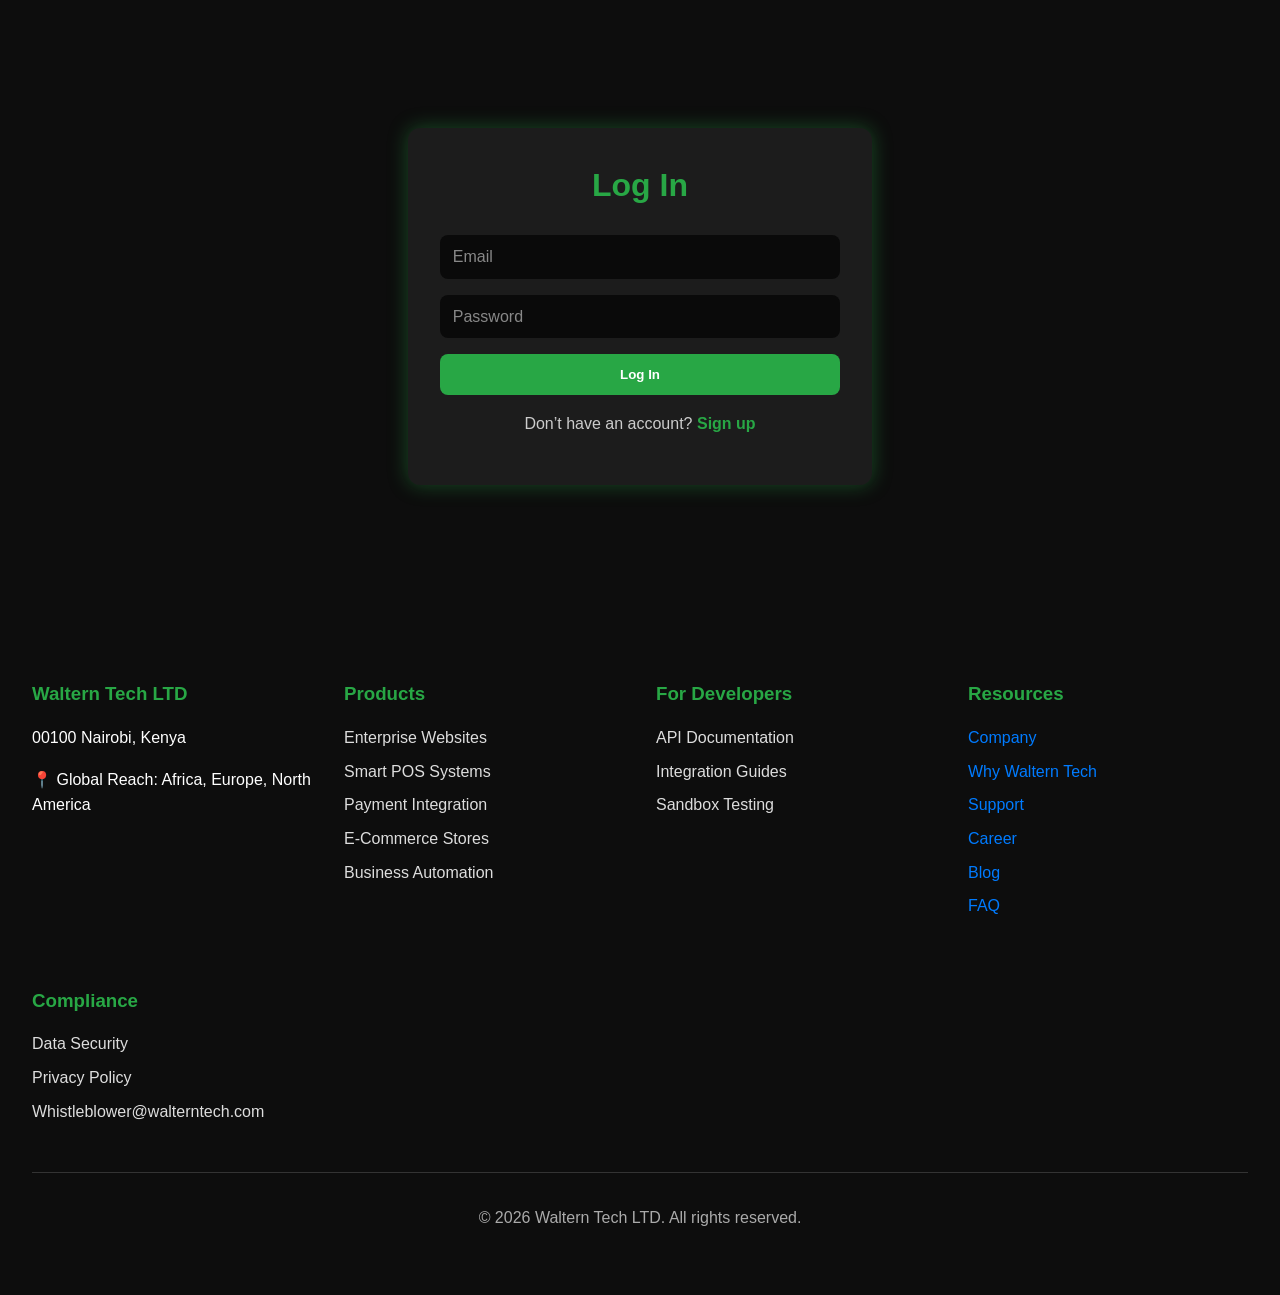
<file: login.html>
<!DOCTYPE html>
<html lang="en">
<head>
  <meta charset="UTF-8">
  <title>Log In - Waltern Tech</title>
  <link rel="stylesheet" href="style.css">
</head>
<body>
  <div class="auth-container">
    <h1>Log In</h1>
    <form>
      <input type="email" placeholder="Email" required>
      <input type="password" placeholder="Password" required>
      <button type="submit" class="btn">Log In</button>
    </form>
    <p>Don’t have an account? <a href="signup.html">Sign up</a></p>
  </div>

<!-- Footer -->
  <footer class="footer">
    <div class="footer-container">
      <div class="footer-column">
        <h3>Waltern Tech LTD</h3>
        <p>00100 Nairobi, Kenya</p>
        <p>📍 Global Reach: Africa, Europe, North America</p>
      </div>
      <div class="footer-column">
        <h3>Products</h3>
        <ul>
          <li>Enterprise Websites</li>
          <li>Smart POS Systems</li>
          <li>Payment Integration</li>
          <li>E-Commerce Stores</li>
          <li>Business Automation</li>
        </ul>
      </div>
      <div class="footer-column">
        <h3>For Developers</h3>
        <ul>
          <li>API Documentation</li>
          <li>Integration Guides</li>
          <li>Sandbox Testing</li>
        </ul>
      </div>
      <div class="footer-column">
        <h3>Resources</h3>
        <ul>
          <li><a href="company.html">Company</a></li>
          <li><a href="why.html">Why Waltern Tech</a></li>
          <li><a href="support.html">Support</a></li>
          <li><a href="career.html">Career</a></li>
          <li><a href="blog.html">Blog</a></li>
          <li><a href="faq.html">FAQ</a></li>
        </ul>
      </div>
      <div class="footer-column">
        <h3>Compliance</h3>
        <ul>
          <li>Data Security</li>
          <li>Privacy Policy</li>
          <li>Whistleblower@walterntech.com</li>
        </ul>
      </div>
    </div>
    <div class="footer-bottom">
      <p>© 2026 Waltern Tech LTD. All rights reserved.</p>
    </div>
  </footer>
</body>
</html>
</file>
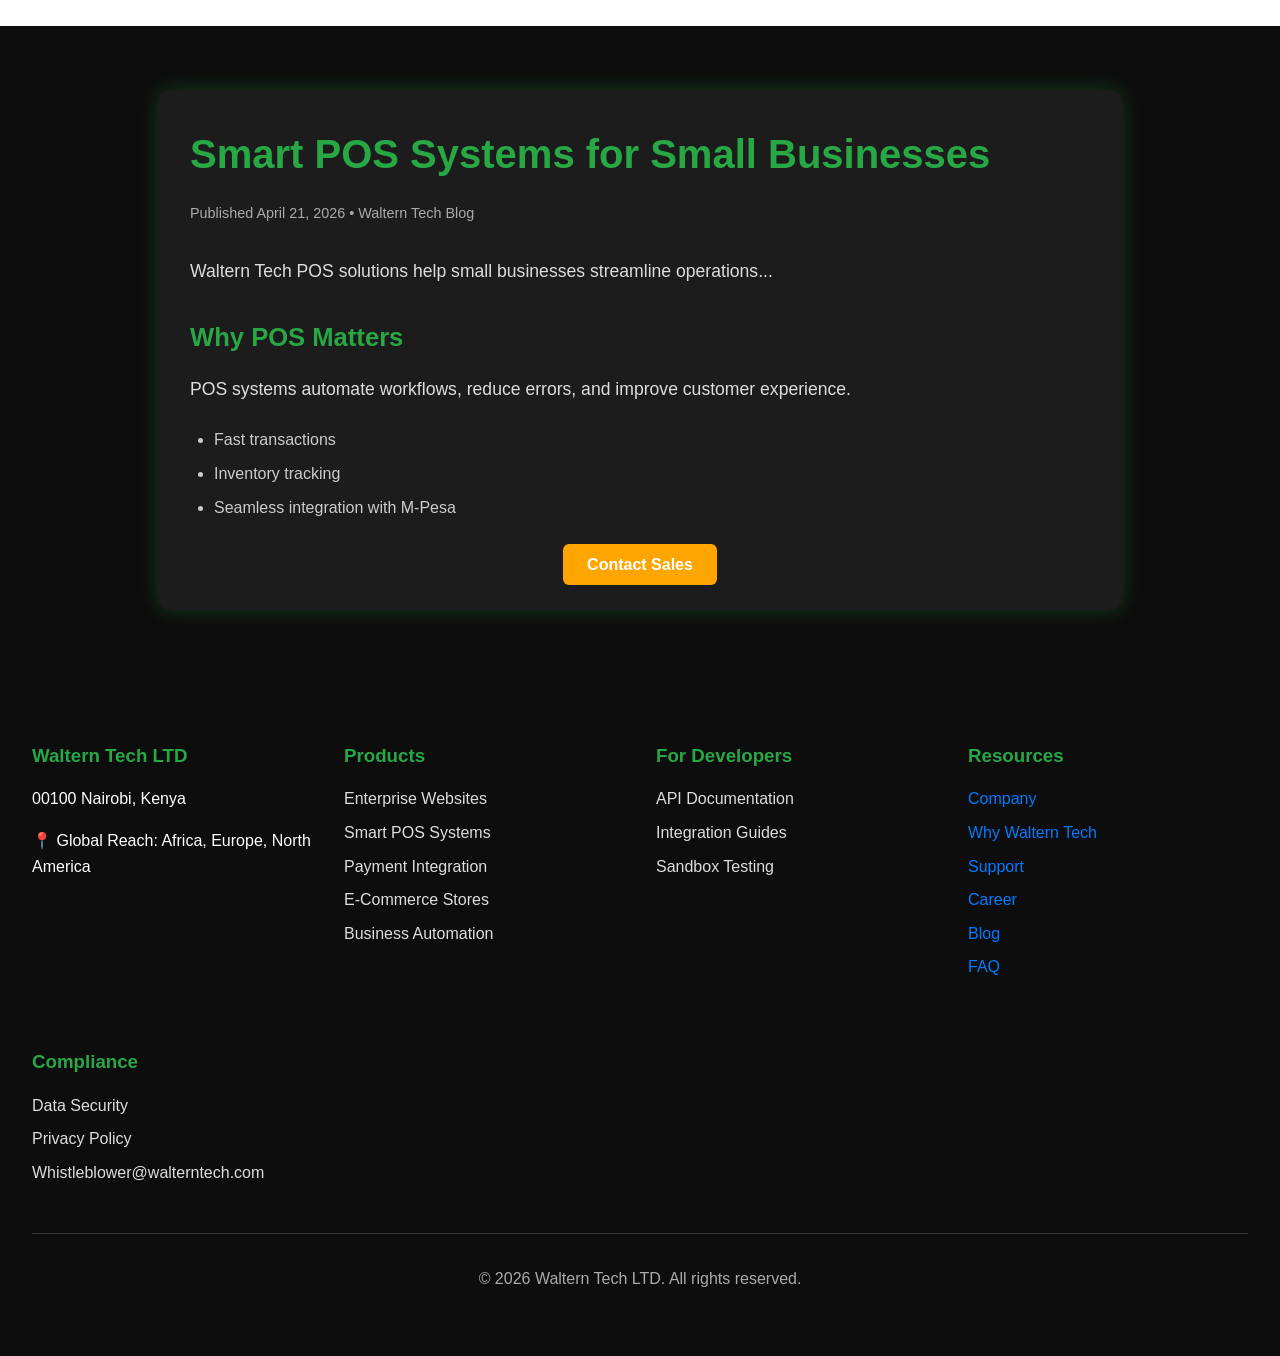
<file: post1.html>
<!DOCTYPE html>
<html lang="en">
<head>
  <meta charset="UTF-8">
  <meta name="viewport" content="width=device-width, initial-scale=1.0">
  <title>Smart POS Systems for Small Businesses</title>
  <link rel="stylesheet" href="style.css">
</head>
<body>
  <nav class="navbar">
    <!-- same navbar with hamburger -->
  </nav>

  <div class="post-container">
    <h1 class="post-title">Smart POS Systems for Small Businesses</h1>
    <div class="post-meta">Published April 21, 2026 • Waltern Tech Blog</div>

    <div class="post-content">
      <p>Waltern Tech POS solutions help small businesses streamline operations...</p>

      <h2>Why POS Matters</h2>
      <p>POS systems automate workflows, reduce errors, and improve customer experience.</p>

      <ul>
        <li>Fast transactions</li>
        <li>Inventory tracking</li>
        <li>Seamless integration with M-Pesa</li>
      </ul>
    </div>

    <div class="post-cta">
      <a href="contact.html">Contact Sales</a>
    </div>
  </div>

 <!-- Footer -->
  <footer class="footer">
    <div class="footer-container">
      <div class="footer-column">
        <h3>Waltern Tech LTD</h3>
        <p>00100 Nairobi, Kenya</p>
        <p>📍 Global Reach: Africa, Europe, North America</p>
      </div>
      <div class="footer-column">
        <h3>Products</h3>
        <ul>
          <li>Enterprise Websites</li>
          <li>Smart POS Systems</li>
          <li>Payment Integration</li>
          <li>E-Commerce Stores</li>
          <li>Business Automation</li>
        </ul>
      </div>
      <div class="footer-column">
        <h3>For Developers</h3>
        <ul>
          <li>API Documentation</li>
          <li>Integration Guides</li>
          <li>Sandbox Testing</li>
        </ul>
      </div>
      <div class="footer-column">
        <h3>Resources</h3>
        <ul>
          <li><a href="company.html">Company</a></li>
          <li><a href="why.html">Why Waltern Tech</a></li>
          <li><a href="support.html">Support</a></li>
          <li><a href="career.html">Career</a></li>
          <li><a href="blog.html">Blog</a></li>
          <li><a href="faq.html">FAQ</a></li>
        </ul>
      </div>
      <div class="footer-column">
        <h3>Compliance</h3>
        <ul>
          <li>Data Security</li>
          <li>Privacy Policy</li>
          <li>Whistleblower@walterntech.com</li>
        </ul>
      </div>
    </div>
    <div class="footer-bottom">
      <p>© 2026 Waltern Tech LTD. All rights reserved.</p>
    </div>
  </footer>
</body>
</html>
</file>
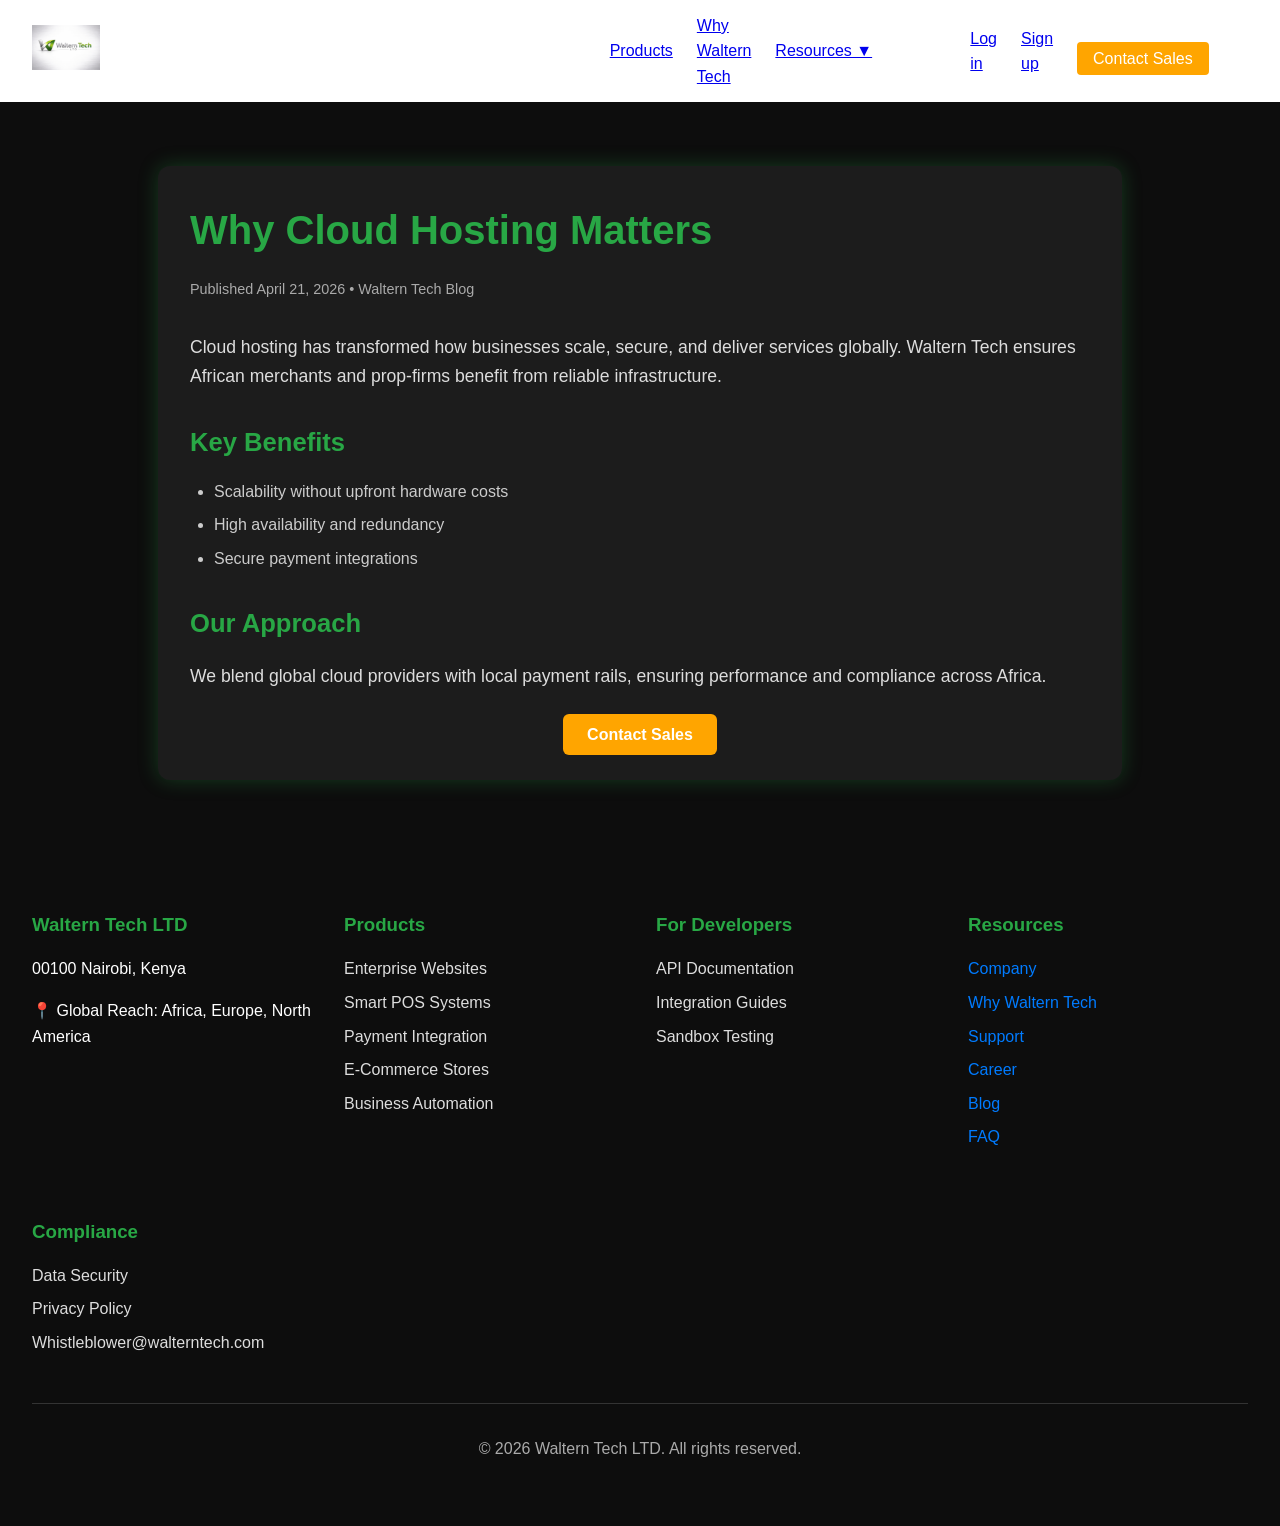
<file: post2.html>
<!DOCTYPE html>
<html lang="en">
<head>
  <meta charset="UTF-8">
  <meta name="viewport" content="width=device-width, initial-scale=1.0">
  <title>Why Cloud Hosting Matters</title>
  <link rel="stylesheet" href="style.css">
</head>
<body>
  <!-- Navbar -->
  <nav class="navbar">
    <div class="logo">
      <img src="assets/waltern.png" alt="Waltern Tech Logo">
    </div>
    <div class="hamburger" onclick="document.querySelector('.nav-links').classList.toggle('open')">☰</div>
    <ul class="nav-links">
      <li><a href="why.html">Products</a></li>
      <li><a href="why.html">Why Waltern Tech</a></li>
      <li class="dropdown">
        <a href="#" onclick="this.parentElement.classList.toggle('open'); return false;">Resources ▼</a>
        <ul class="dropdown-menu">
          <li><a href="company.html">Company</a></li>
          <li><a href="integration.html">Integration Guides</a></li>
          <li><a href="support.html">Support</a></li>
          <li><a href="blog.html">Blog</a></li>
          <li><a href="faq.html">FAQ</a></li>
        </ul>
      </li>
      <li><a href="login.html">Log in</a></li>
      <li><a href="signup.html">Sign up</a></li>
      <li class="nav-cta"><a href="contact.html" class="btn">Contact Sales</a></li>
    </ul>
  </nav>

  <!-- Blog Post -->
  <div class="post-container">
    <h1 class="post-title">Why Cloud Hosting Matters</h1>
    <div class="post-meta">Published April 21, 2026 • Waltern Tech Blog</div>

    <div class="post-content">
      <p>Cloud hosting has transformed how businesses scale, secure, and deliver services globally. Waltern Tech ensures African merchants and prop‑firms benefit from reliable infrastructure.</p>

      <h2>Key Benefits</h2>
      <ul>
        <li>Scalability without upfront hardware costs</li>
        <li>High availability and redundancy</li>
        <li>Secure payment integrations</li>
      </ul>

      <h2>Our Approach</h2>
      <p>We blend global cloud providers with local payment rails, ensuring performance and compliance across Africa.</p>
    </div>

    <div class="post-cta">
      <a href="contact.html">Contact Sales</a>
    </div>
  </div>

  <!-- Footer -->
  <footer class="footer">
    <div class="footer-container">
      <div class="footer-column">
        <h3>Waltern Tech LTD</h3>
        <p>00100 Nairobi, Kenya</p>
        <p>📍 Global Reach: Africa, Europe, North America</p>
      </div>
      <div class="footer-column">
        <h3>Products</h3>
        <ul>
          <li>Enterprise Websites</li>
          <li>Smart POS Systems</li>
          <li>Payment Integration</li>
          <li>E-Commerce Stores</li>
          <li>Business Automation</li>
        </ul>
      </div>
      <div class="footer-column">
        <h3>For Developers</h3>
        <ul>
          <li>API Documentation</li>
          <li>Integration Guides</li>
          <li>Sandbox Testing</li>
        </ul>
      </div>
      <div class="footer-column">
        <h3>Resources</h3>
        <ul>
          <li><a href="company.html">Company</a></li>
          <li><a href="why.html">Why Waltern Tech</a></li>
          <li><a href="support.html">Support</a></li>
          <li><a href="career.html">Career</a></li>
          <li><a href="blog.html">Blog</a></li>
          <li><a href="faq.html">FAQ</a></li>
        </ul>
      </div>
      <div class="footer-column">
        <h3>Compliance</h3>
        <ul>
          <li>Data Security</li>
          <li>Privacy Policy</li>
          <li>Whistleblower@walterntech.com</li>
        </ul>
      </div>
    </div>
    <div class="footer-bottom">
      <p>© 2026 Waltern Tech LTD. All rights reserved.</p>
    </div>
  </footer>
</body>
</html>
</file>
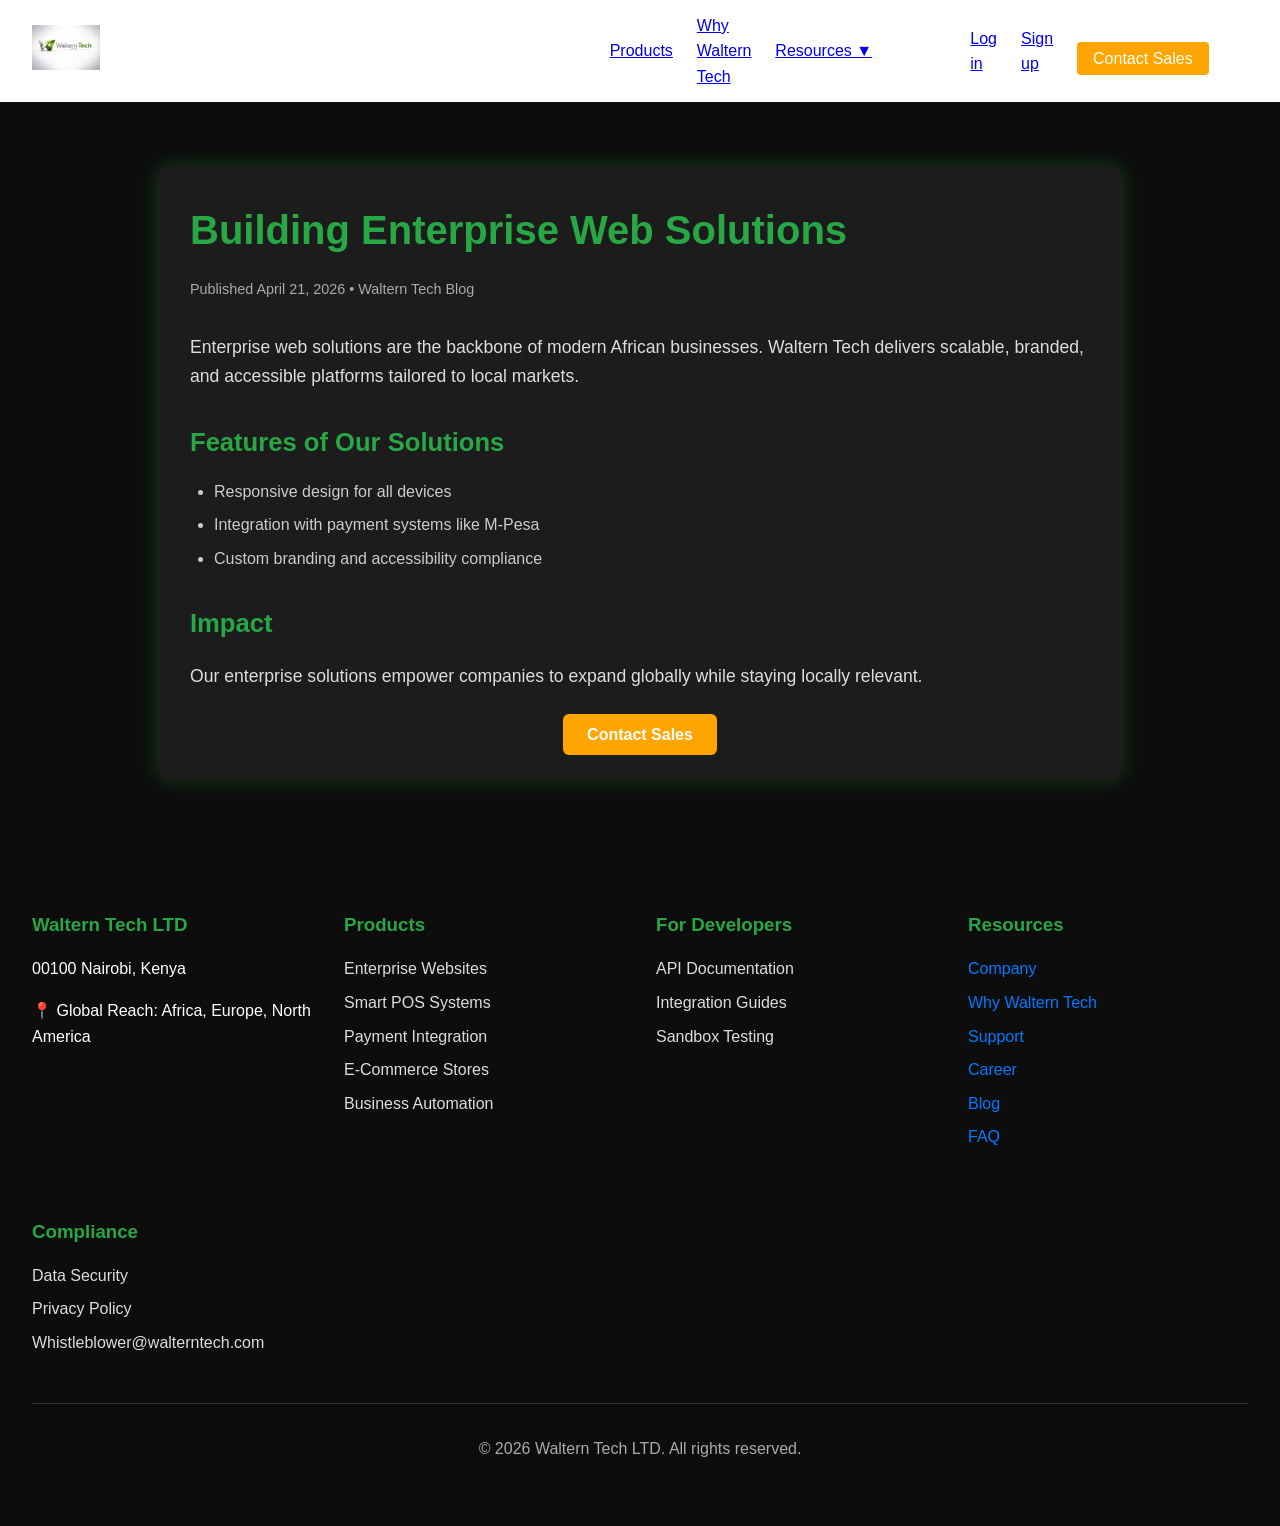
<file: post3.html>
<!DOCTYPE html>
<html lang="en">
<head>
  <meta charset="UTF-8">
  <meta name="viewport" content="width=device-width, initial-scale=1.0">
  <title>Building Enterprise Web Solutions</title>
  <link rel="stylesheet" href="style.css">
</head>
<body>
  <!-- Navbar -->
  <nav class="navbar">
    <div class="logo">
      <img src="assets/waltern.png" alt="Waltern Tech Logo">
    </div>
    <div class="hamburger" onclick="document.querySelector('.nav-links').classList.toggle('open')">☰</div>
    <ul class="nav-links">
      <li><a href="why.html">Products</a></li>
      <li><a href="why.html">Why Waltern Tech</a></li>
      <li class="dropdown">
        <a href="#" onclick="this.parentElement.classList.toggle('open'); return false;">Resources ▼</a>
        <ul class="dropdown-menu">
          <li><a href="company.html">Company</a></li>
          <li><a href="integration.html">Integration Guides</a></li>
          <li><a href="support.html">Support</a></li>
          <li><a href="blog.html">Blog</a></li>
          <li><a href="faq.html">FAQ</a></li>
        </ul>
      </li>
      <li><a href="login.html">Log in</a></li>
      <li><a href="signup.html">Sign up</a></li>
      <li class="nav-cta"><a href="contact.html" class="btn">Contact Sales</a></li>
    </ul>
  </nav>

  <!-- Blog Post -->
  <div class="post-container">
    <h1 class="post-title">Building Enterprise Web Solutions</h1>
    <div class="post-meta">Published April 21, 2026 • Waltern Tech Blog</div>

    <div class="post-content">
      <p>Enterprise web solutions are the backbone of modern African businesses. Waltern Tech delivers scalable, branded, and accessible platforms tailored to local markets.</p>

      <h2>Features of Our Solutions</h2>
      <ul>
        <li>Responsive design for all devices</li>
        <li>Integration with payment systems like M‑Pesa</li>
        <li>Custom branding and accessibility compliance</li>
      </ul>

      <h2>Impact</h2>
      <p>Our enterprise solutions empower companies to expand globally while staying locally relevant.</p>
    </div>

    <div class="post-cta">
      <a href="contact.html">Contact Sales</a>
    </div>
  </div>

  <!-- Footer -->
  <footer class="footer">
    <div class="footer-container">
      <div class="footer-column">
        <h3>Waltern Tech LTD</h3>
        <p>00100 Nairobi, Kenya</p>
        <p>📍 Global Reach: Africa, Europe, North America</p>
      </div>
      <div class="footer-column">
        <h3>Products</h3>
        <ul>
          <li>Enterprise Websites</li>
          <li>Smart POS Systems</li>
          <li>Payment Integration</li>
          <li>E-Commerce Stores</li>
          <li>Business Automation</li>
        </ul>
      </div>
      <div class="footer-column">
        <h3>For Developers</h3>
        <ul>
          <li>API Documentation</li>
          <li>Integration Guides</li>
          <li>Sandbox Testing</li>
        </ul>
      </div>
      <div class="footer-column">
        <h3>Resources</h3>
        <ul>
          <li><a href="company.html">Company</a></li>
          <li><a href="why.html">Why Waltern Tech</a></li>
          <li><a href="support.html">Support</a></li>
          <li><a href="career.html">Career</a></li>
          <li><a href="blog.html">Blog</a></li>
          <li><a href="faq.html">FAQ</a></li>
        </ul>
      </div>
      <div class="footer-column">
        <h3>Compliance</h3>
        <ul>
          <li>Data Security</li>
          <li>Privacy Policy</li>
          <li>Whistleblower@walterntech.com</li>
        </ul>
      </div>
    </div>
    <div class="footer-bottom">
      <p>© 2026 Waltern Tech LTD. All rights reserved.</p>
    </div>
  </footer>
</body>
</html>
</file>
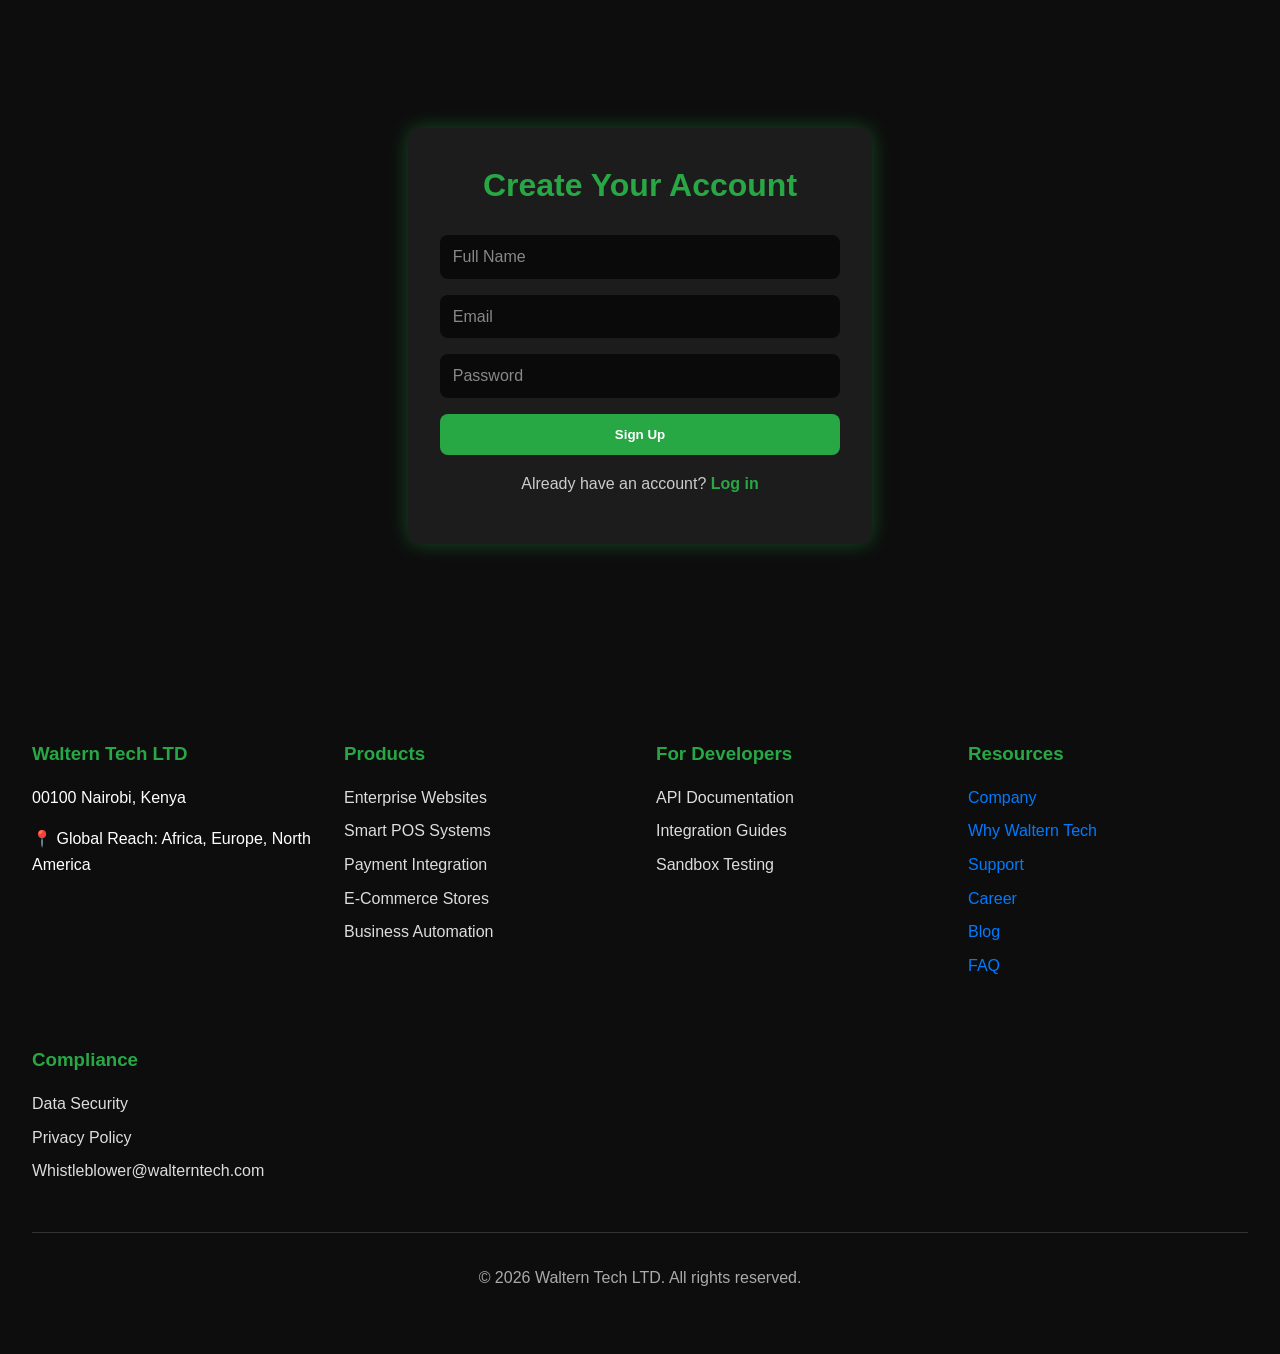
<file: signup.html>
<!DOCTYPE html>
<html lang="en">
<head>
  <meta charset="UTF-8">
  <title>Sign Up - Waltern Tech</title>
  <link rel="stylesheet" href="style.css">
</head>
<body>
  <div class="auth-container">
    <h1>Create Your Account</h1>
    <form>
      <input type="text" placeholder="Full Name" required>
      <input type="email" placeholder="Email" required>
      <input type="password" placeholder="Password" required>
      <button type="submit" class="btn">Sign Up</button>
    </form>
    <p>Already have an account? <a href="login.html">Log in</a></p>
  </div>

  <!-- Footer -->
  <footer class="footer">
    <div class="footer-container">
      <div class="footer-column">
        <h3>Waltern Tech LTD</h3>
        <p>00100 Nairobi, Kenya</p>
        <p>📍 Global Reach: Africa, Europe, North America</p>
      </div>
      <div class="footer-column">
        <h3>Products</h3>
        <ul>
          <li>Enterprise Websites</li>
          <li>Smart POS Systems</li>
          <li>Payment Integration</li>
          <li>E-Commerce Stores</li>
          <li>Business Automation</li>
        </ul>
      </div>
      <div class="footer-column">
        <h3>For Developers</h3>
        <ul>
          <li>API Documentation</li>
          <li>Integration Guides</li>
          <li>Sandbox Testing</li>
        </ul>
      </div>
      <div class="footer-column">
        <h3>Resources</h3>
        <ul>
          <li><a href="company.html">Company</a></li>
          <li><a href="why.html">Why Waltern Tech</a></li>
          <li><a href="support.html">Support</a></li>
          <li><a href="career.html">Career</a></li>
          <li><a href="blog.html">Blog</a></li>
          <li><a href="faq.html">FAQ</a></li>
        </ul>
      </div>
      <div class="footer-column">
        <h3>Compliance</h3>
        <ul>
          <li>Data Security</li>
          <li>Privacy Policy</li>
          <li>Whistleblower@walterntech.com</li>
        </ul>
      </div>
    </div>
    <div class="footer-bottom">
      <p>© 2026 Waltern Tech LTD. All rights reserved.</p>
    </div>
  </footer>
</body>
</html>
</file>
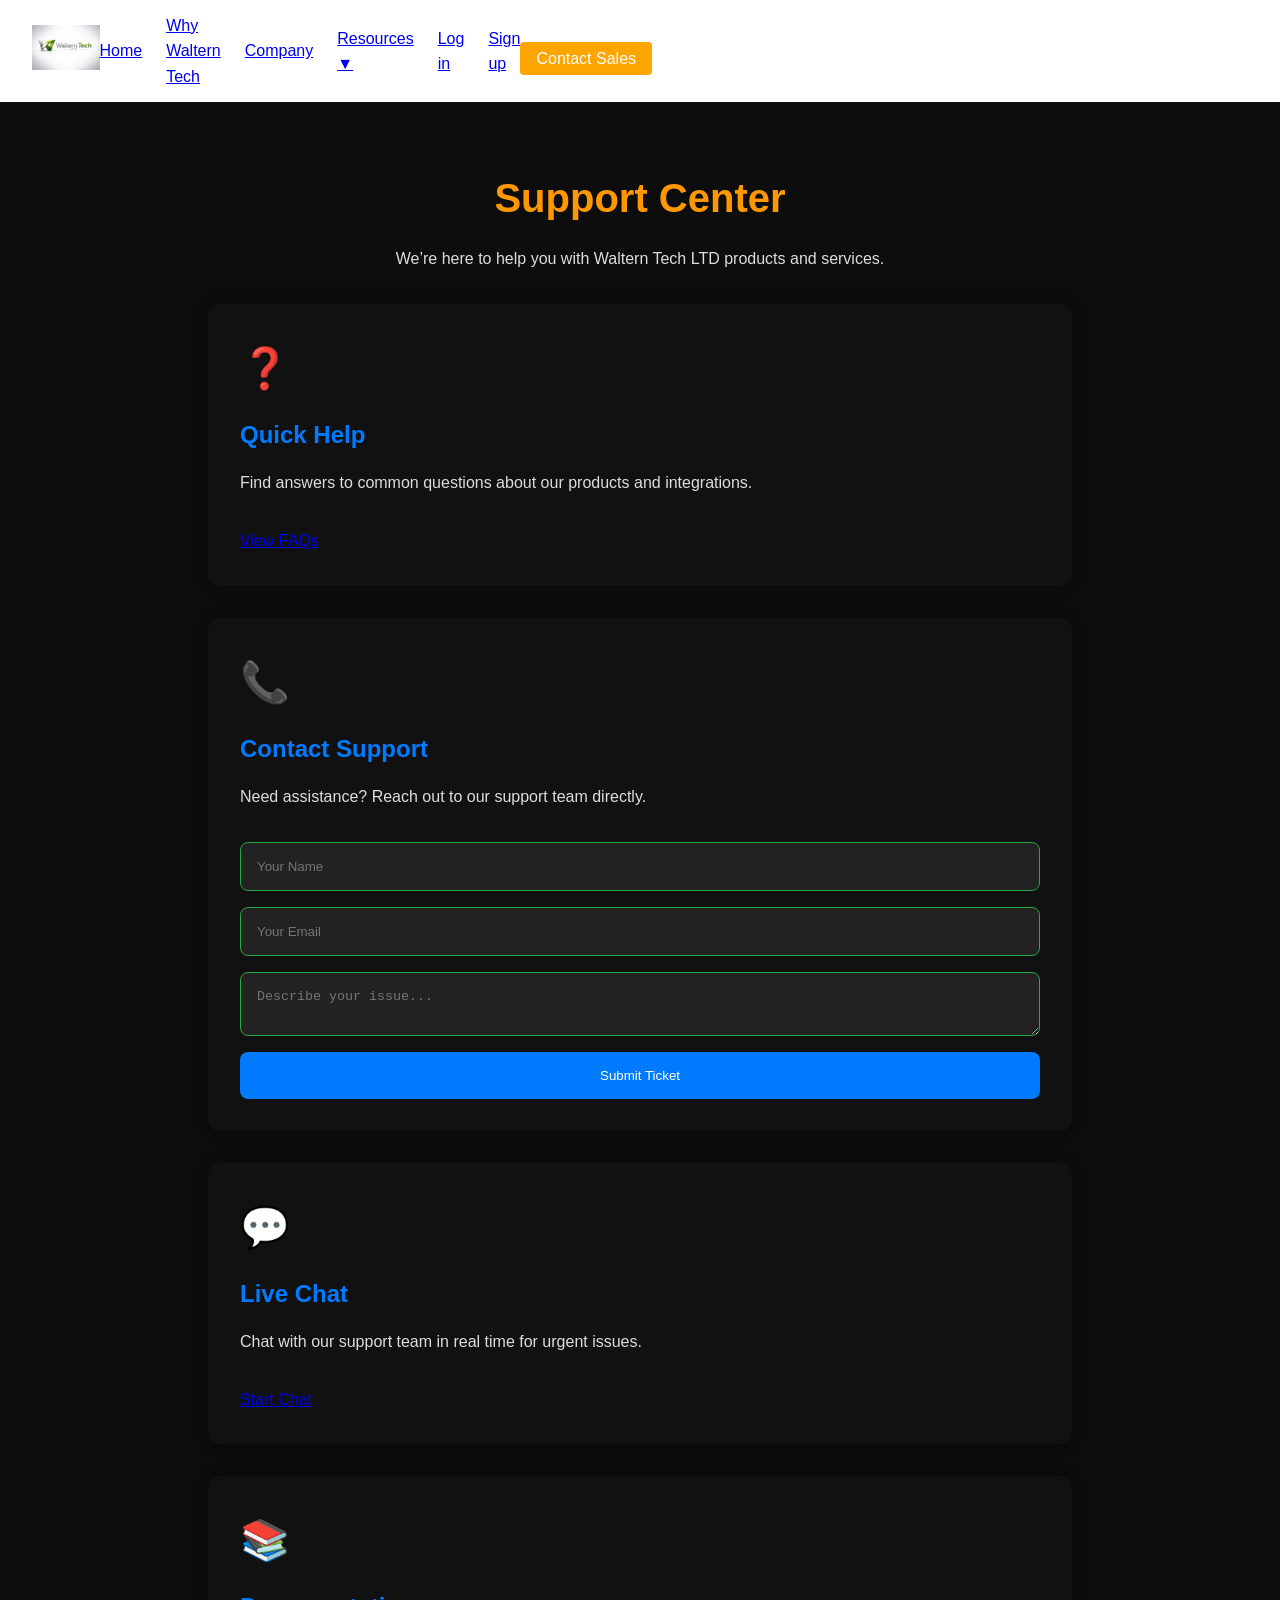
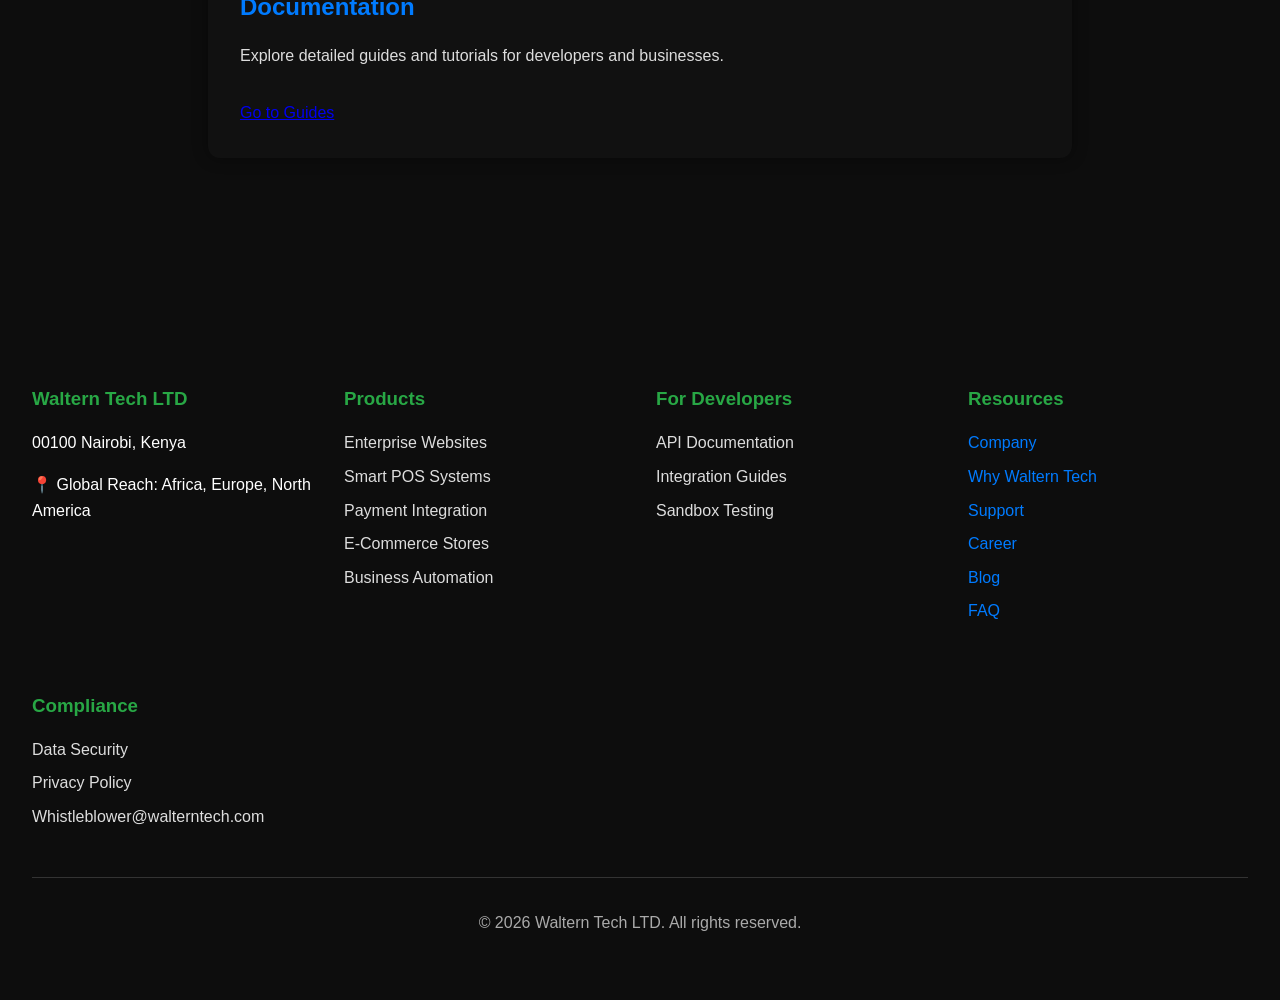
<file: support.html>
<!DOCTYPE html>
<html lang="en">
<head>
  <meta charset="UTF-8">
  <meta name="viewport" content="width=device-width, initial-scale=1.0">
  <title>Support - Waltern Tech LTD</title>
  <link rel="stylesheet" href="style.css">
</head>
<body>
  <!-- Navigation Bar -->
  <nav class="navbar">
    <div class="logo">
      <img src="assets/waltern.png" alt="Waltern Tech Logo">
    </div>
    <ul class="nav-links">
      <li><a href="index.html">Home</a></li>
      <li><a href="why.html">Why Waltern Tech</a></li>
      <li><a href="company.html">Company</a></li>
      <li class="dropdown">
        <a href="#resources">Resources ▼</a>
        <ul class="dropdown-menu">
          <li><a href="integration.html">Integration Guides</a></li>
          <li><a href="support.html" class="active">Support</a></li>
          <li><a href="blog.html">Blog</a></li>
          <li><a href="faq.html">FAQ</a></li>
        </ul>
      </li>
      <li><a href="login.html">Log in</a></li>
      <li><a href="signup.html">Sign up</a></li>
    </ul>
    <div class="nav-cta">
      <a href="contact.html" class="btn">Contact Sales</a>
    </div>
  </nav>

  <!-- Support Section -->
  <section class="support">
    <h1>Support Center</h1>
    <p>We’re here to help you with Waltern Tech LTD products and services.</p>

    <!-- Quick Help -->
    <section class="support-block">
      <div class="icon">❓</div>
      <h2>Quick Help</h2>
      <p>Find answers to common questions about our products and integrations.</p>
      <a href="#faq" class="btn">View FAQs</a>
    </section>

    <!-- Contact Support -->
    <section class="support-block">
      <div class="icon">📞</div>
      <h2>Contact Support</h2>
      <p>Need assistance? Reach out to our support team directly.</p>
      <form class="support-form">
        <input type="text" placeholder="Your Name" required>
        <input type="email" placeholder="Your Email" required>
        <textarea placeholder="Describe your issue..." required></textarea>
        <button type="submit" class="btn">Submit Ticket</button>
      </form>
    </section>

    <!-- Live Chat -->
    <section class="support-block">
      <div class="icon">💬</div>
      <h2>Live Chat</h2>
      <p>Chat with our support team in real time for urgent issues.</p>
      <!-- This button opens the chat widget -->
      <a href="#" class="btn" onclick="Tawk_API.toggle(); return false;">Start Chat</a>
    </section>

    <!-- Documentation -->
    <section class="support-block">
      <div class="icon">📚</div>
      <h2>Documentation</h2>
      <p>Explore detailed guides and tutorials for developers and businesses.</p>
      <a href="integration.html" class="btn">Go to Guides</a>
    </section>
  </section>

  <!-- Footer -->
  <footer class="footer">
    <div class="footer-container">
      <div class="footer-column">
        <h3>Waltern Tech LTD</h3>
        <p>00100 Nairobi, Kenya</p>
        <p>📍 Global Reach: Africa, Europe, North America</p>
      </div>
      <div class="footer-column">
        <h3>Products</h3>
        <ul>
          <li>Enterprise Websites</li>
          <li>Smart POS Systems</li>
          <li>Payment Integration</li>
          <li>E-Commerce Stores</li>
          <li>Business Automation</li>
        </ul>
      </div>
      <div class="footer-column">
        <h3>For Developers</h3>
        <ul>
          <li>API Documentation</li>
          <li>Integration Guides</li>
          <li>Sandbox Testing</li>
        </ul>
      </div>
      <div class="footer-column">
        <h3>Resources</h3>
        <ul>
          <li><a href="company.html">Company</a></li>
          <li><a href="why.html">Why Waltern Tech</a></li>
          <li><a href="support.html">Support</a></li>
          <li><a href="career.html">Career</a></li>
          <li><a href="blog.html">Blog</a></li>
          <li><a href="faq.html">FAQ</a></li>
        </ul>
      </div>
      <div class="footer-column">
        <h3>Compliance</h3>
        <ul>
          <li>Data Security</li>
          <li>Privacy Policy</li>
          <li>Whistleblower@walterntech.com</li>
        </ul>
      </div>
    </div>
    <div class="footer-bottom">
      <p>© 2026 Waltern Tech LTD. All rights reserved.</p>
    </div>
  </footer>

  <!--Start of Tawk.to Script-->
  <script type="text/javascript">
    var Tawk_API=Tawk_API||{}, Tawk_LoadStart=new Date();
    (function(){
      var s1=document.createElement("script"),s0=document.getElementsByTagName("script")[0];
      s1.async=true;
      s1.src='https://embed.tawk.to/69e77b01735c041c325377ca/1jmo3h0ao';
      s1.charset='UTF-8';
      s1.setAttribute('crossorigin','*');
      s0.parentNode.insertBefore(s1,s0);
    })();
  </script>
  <!--End of Tawk.to Script-->
</body>
</html>
</file>
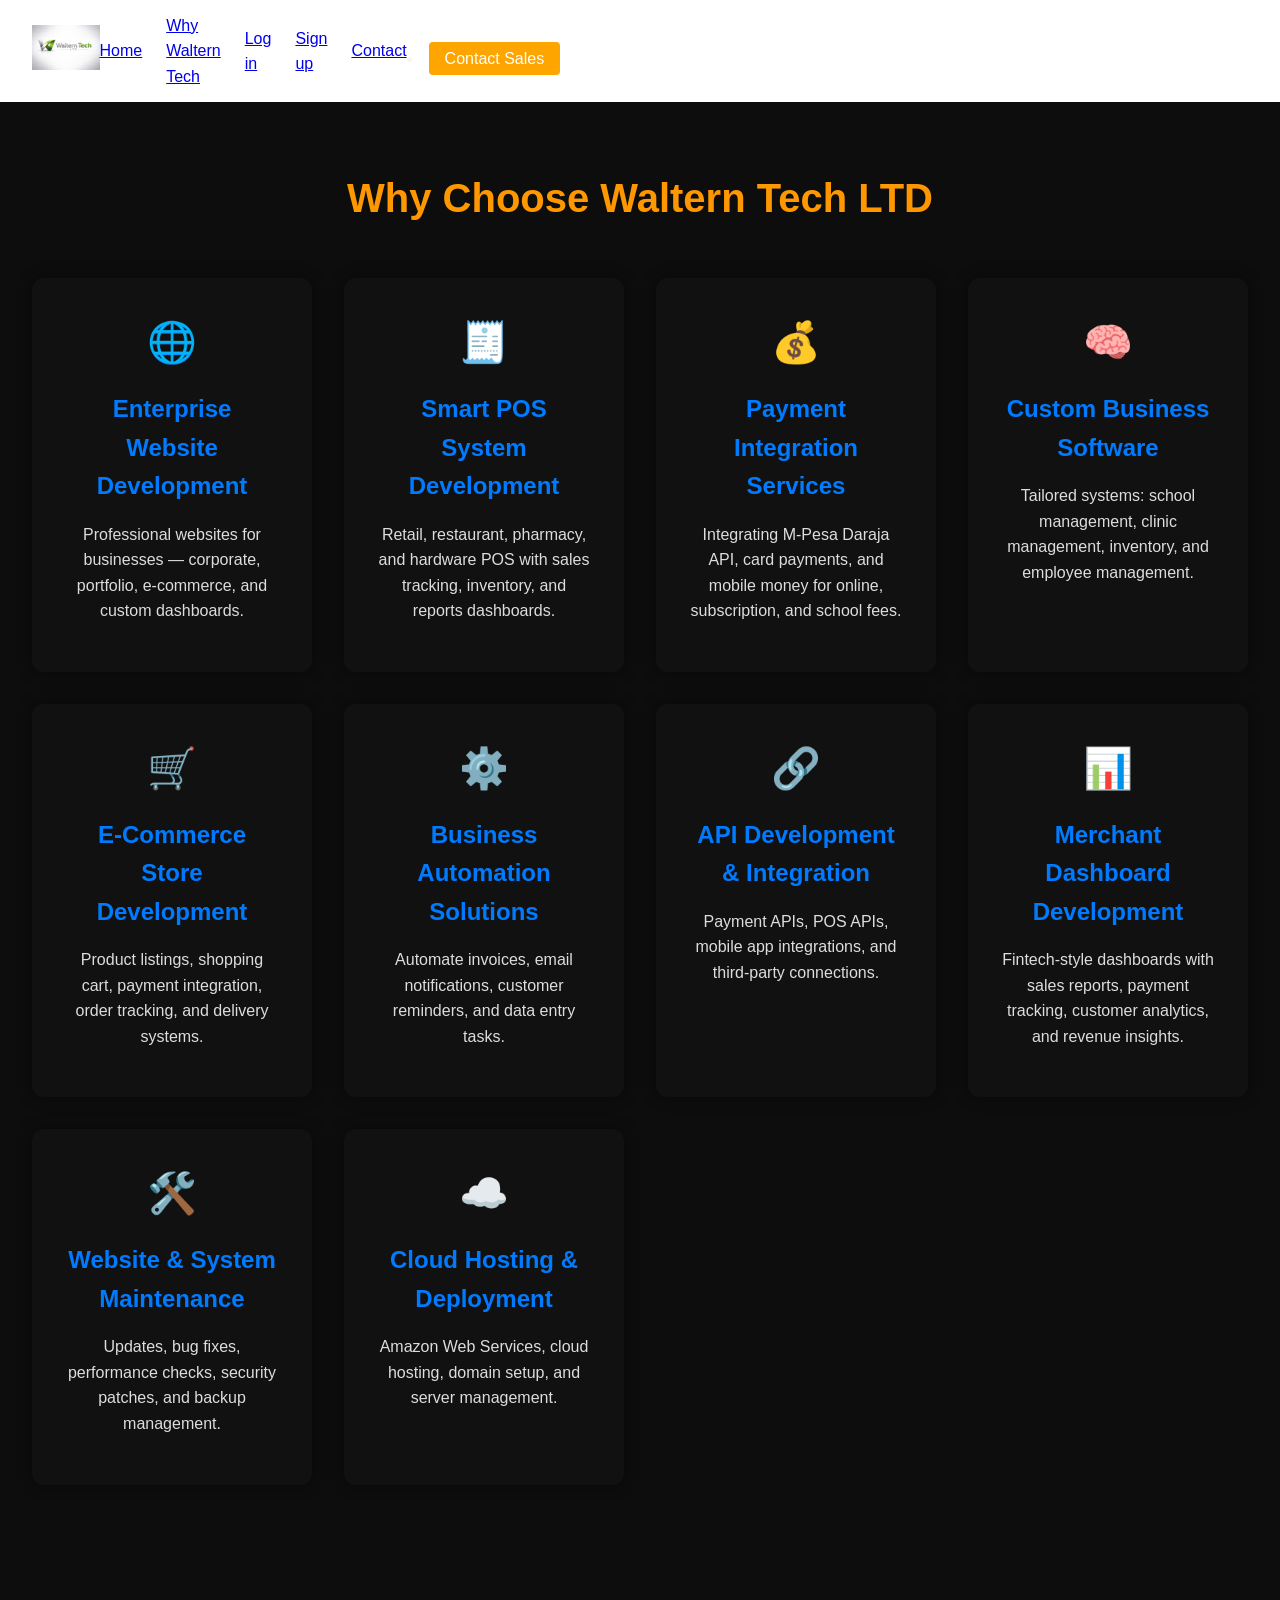
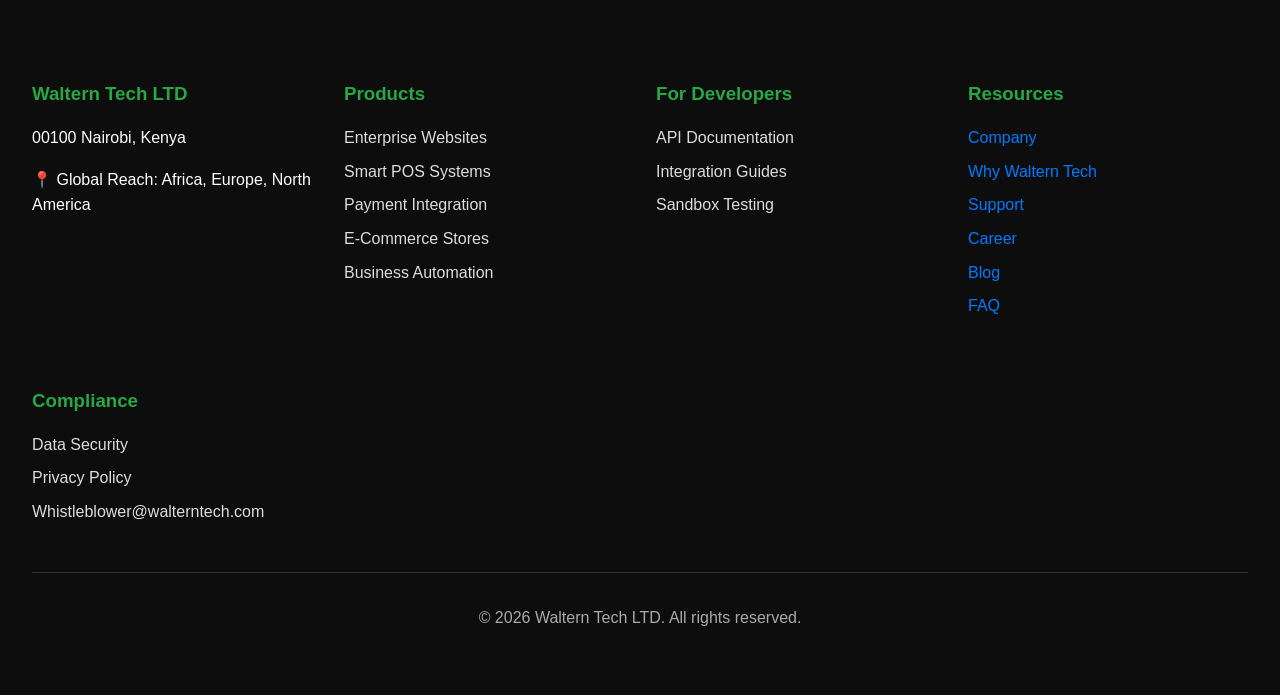
<file: why.html>
<!DOCTYPE html>
<html lang="en">
<head>
  <meta charset="UTF-8">
  <meta name="viewport" content="width=device-width, initial-scale=1.0">
  <title>Why Waltern Tech LTD</title>
  <link rel="stylesheet" href="style.css">
</head>
<body>
  <!-- Navigation Bar -->
  <nav class="navbar">
    <div class="logo">
      <img src="assets/waltern.png" alt="Waltern Tech Logo">
    </div>
    <ul class="nav-links">
      <li><a href="index.html">Home</a></li>
      <li><a href="why.html" class="active">Why Waltern Tech</a></li>
      <li><a href="login.html">Log in</a></li>
      <li><a href="signup.html">Sign up</a></li>
      <li><a href="contact.html">Contact</a></li>
      
    </ul>
    <div class="nav-cta">
    <li><a href="contact.html" class="btn">Contact Sales</a></li>
    </div>
  </nav>

  <!-- Why Waltern Tech Section -->
  <section class="why-waltern">
    <div class="container">
      <h1>Why Choose Waltern Tech LTD</h1>

      <div class="features-grid">

        <div class="feature">
          <div class="icon">🌐</div>
          <h2>Enterprise Website Development</h2>
          <p>Professional websites for businesses — corporate, portfolio, e-commerce, and custom dashboards.</p>
        </div>

        <div class="feature">
          <div class="icon">🧾</div>
          <h2>Smart POS System Development</h2>
          <p>Retail, restaurant, pharmacy, and hardware POS with sales tracking, inventory, and reports dashboards.</p>
        </div>

        <div class="feature">
          <div class="icon">💰</div>
          <h2>Payment Integration Services</h2>
          <p>Integrating M-Pesa Daraja API, card payments, and mobile money for online, subscription, and school fees.</p>
        </div>

        <div class="feature">
          <div class="icon">🧠</div>
          <h2>Custom Business Software</h2>
          <p>Tailored systems: school management, clinic management, inventory, and employee management.</p>
        </div>

        <div class="feature">
          <div class="icon">🛒</div>
          <h2>E-Commerce Store Development</h2>
          <p>Product listings, shopping cart, payment integration, order tracking, and delivery systems.</p>
        </div>

        <div class="feature">
          <div class="icon">⚙️</div>
          <h2>Business Automation Solutions</h2>
          <p>Automate invoices, email notifications, customer reminders, and data entry tasks.</p>
        </div>

        <div class="feature">
          <div class="icon">🔗</div>
          <h2>API Development & Integration</h2>
          <p>Payment APIs, POS APIs, mobile app integrations, and third-party connections.</p>
        </div>

        <div class="feature">
          <div class="icon">📊</div>
          <h2>Merchant Dashboard Development</h2>
          <p>Fintech-style dashboards with sales reports, payment tracking, customer analytics, and revenue insights.</p>
        </div>

        <div class="feature">
          <div class="icon">🛠️</div>
          <h2>Website & System Maintenance</h2>
          <p>Updates, bug fixes, performance checks, security patches, and backup management.</p>
        </div>

        <div class="feature">
          <div class="icon">☁️</div>
          <h2>Cloud Hosting & Deployment</h2>
          <p>Amazon Web Services, cloud hosting, domain setup, and server management.</p>
        </div>

      </div>
    </div>
  </section>

  <!-- Footer -->
  <footer class="footer">
    <div class="footer-container">
      <div class="footer-column">
        <h3>Waltern Tech LTD</h3>
        <p>00100 Nairobi, Kenya</p>
        <p>📍 Global Reach: Africa, Europe, North America</p>
      </div>
      <div class="footer-column">
        <h3>Products</h3>
        <ul>
          <li>Enterprise Websites</li>
          <li>Smart POS Systems</li>
          <li>Payment Integration</li>
          <li>E-Commerce Stores</li>
          <li>Business Automation</li>
        </ul>
      </div>
      <div class="footer-column">
        <h3>For Developers</h3>
        <ul>
          <li>API Documentation</li>
          <li>Integration Guides</li>
          <li>Sandbox Testing</li>
        </ul>
      </div>
      <div class="footer-column">
        <h3>Resources</h3>
        <ul>
          <li><a href="company.html">Company</a></li>
          <li><a href="why.html">Why Waltern Tech</a></li>
          <li><a href="support.html">Support</a></li>
          <li><a href="career.html">Career</a></li>
          <li><a href="blog.html">Blog</a></li>
          <li><a href="faq.html">FAQ</a></li>
        </ul>
      </div>
      <div class="footer-column">
        <h3>Compliance</h3>
        <ul>
          <li>Data Security</li>
          <li>Privacy Policy</li>
          <li>Whistleblower@walterntech.com</li>
        </ul>
      </div>
    </div>
    <div class="footer-bottom">
      <p>© 2026 Waltern Tech LTD. All rights reserved.</p>
    </div>
  </footer>
</body>
</html>
</file>
<file: style.css>
/* Global Styles */
body {
  margin: 0;
  font-family: 'Inter', sans-serif;
  background-color: #0A0A0A; /* Deep Onyx */
  color: #fff;
}

h1, h2 {
  margin: 0;
  font-weight: 700;
}

html, body {
  width: 100%;
  overflow-x: hidden; /* stops sideways movement */
}
/* Navbar container */
.navbar {
  display: flex;
  align-items: center;
  justify-content: space-between;
  background: #fff; /* or your theme color */
  padding: 0.8rem 2rem;
  position: relative;
  z-index: 1000; /* keep navbar above page content */
}

/* Logo */
.navbar .logo img {
  height: 45px;       /* fixed height */
  width: auto;        /* keep aspect ratio */
  max-width: 150px;   /* prevent logo from stretching too wide */
  object-fit: contain;
}

/* Nav links */
.nav-links {
  display: flex;
  align-items: center;
  gap: 1.5rem;
  list-style: none;
  margin: 0;
  padding: 0;
}

/* Dropdown container */
.dropdown {
  position: relative;
}

/* Dropdown menu hidden by default */
.dropdown-menu {
  display: none;
  position: absolute;
  top: 100%;   /* directly below Resources link */
  left: 0;
  background: #fff;
  list-style: none;
  padding: 10px 0;
  margin: 0;
  min-width: 200px;
  box-shadow: 0 4px 8px rgba(0,0,0,0.1);
  z-index: 9999; /* ensures dropdown stays above page content */
}

/* Show menu when .open is toggled */
.dropdown.open .dropdown-menu {
  display: block;
}

/* Dropdown links */
.dropdown-menu li a {
  display: block;
  padding: 10px 15px;
  color: #333;
  text-decoration: none;
  transition: background 0.3s ease, color 0.3s ease;
}

.dropdown-menu li a:hover {
  background: #f2f2f2;
  color: #007bff;
}

/* CTA button */
.nav-cta .btn {
  background: orange;
  color: #fff;
  padding: 8px 16px;
  border-radius: 4px;
  text-decoration: none;
  transition: background 0.3s ease;
}

.nav-cta .btn:hover {
  background: darkorange;
}


/* Hamburger icon */
.hamburger {
  display: none;
  font-size: 32px;   /* slightly larger for visibility */
  cursor: pointer;
  color: #000 !important; /* force black color */
  font-weight: bold; /* makes the lines thicker */
}



/* Mobile view */
@media (max-width: 768px) {
  .hamburger {
    display: block; /* show hamburger */
  }

  .nav-links {
    display: none; /* hide everything initially */
    flex-direction: column;
    width: 100%;
    background: #ffffff;
    border-top: 1px solid #ddd;
    margin-top: 10px;
  }

  .nav-links.open {
    display: flex; /* show all links when hamburger clicked */
  }

  .nav-links li {
    width: 100%;
  }

  .nav-links li a {
    display: block;
    width: 100%;
    padding: 12px;
    border-bottom: 1px solid #eee;
    font-weight: 600;
    color: #333;
  }
}
/* Dropdown menu inside mobile */
.dropdown {
  position: relative; /* anchor menu to parent */
  width: 100%;
}

.dropdown-menu {
  display: none;
  flex-direction: column;
  background: #f9f9f9;
  border: 1px solid #ddd;
  width: 100%;
  box-shadow: none;
  z-index: 9999; /* ensures menu stays above page content */
}

/* Show menu when .open is toggled */
.dropdown.open .dropdown-menu {
  display: flex;
}

/* Dropdown links */
.dropdown-menu li a {
  display: block;
  padding: 12px 15px;
  color: #333;
  text-decoration: none;
  transition: background 0.3s ease, color 0.3s ease;
}

.dropdown-menu li a:hover {
  background: #eee;
  color: #007bff;
}

/* CTA button inside mobile nav */
.nav-cta {
  margin-top: 15px;
  width: 100%;
}

.nav-cta .btn {
  width: 100%;
  text-align: center;
  margin-top: 10px;
}


/* Extra small screens */
@media (max-width: 480px) {
  .navbar {
    padding: 8px 16px;
  }

  .nav-links li a {
    font-size: 14px;
    padding: 8px;
  }

  .nav-cta .btn {
    font-size: 14px;
    padding: 8px;
  }
}

/* Hero Section */
.hero {
  min-height: 100vh; /* allow vertical scrolling */
  display: flex;
  flex-direction: column;
  justify-content: center;
  align-items: center;
  text-align: center;
  background: linear-gradient(to bottom right, #0A0A0A, #1C1C1C);
  position: relative;
}

.hero h1 {
  font-size: 3rem;
  margin-bottom: 1rem;
  color: #28A745;
}

.hero p {
  font-size: 1.2rem;
  max-width: 600px;
  color: #ccc;
}

.bridge-graphic {
  margin-top: 2rem;
  font-size: 1rem;
  color: #28A745;
  border: 2px solid #28A745;
  padding: 1rem 2rem;
  border-radius: 12px;
  background: rgba(40,167,69,0.1);
}

/* Three Pillars Section */
.pillars {
  display: flex;
  flex-wrap: wrap; /* ensures vertical stacking on small screens */
  justify-content: space-around;
  align-items: stretch;
  padding: 4rem 2rem;
  background-color: #111;
}

.pillar {
  flex: 1;
  min-width: 250px; /* prevents overflow */
  margin: 1rem;
  background: #1C1C1C;
  border-radius: 20px;
  padding: 2rem;
  text-align: center;
  transition: transform 0.3s ease, box-shadow 0.3s ease;
}

.pillar:hover {
  transform: translateY(-10px);
  box-shadow: 0 0 20px rgba(40,167,69,0.6);
}

.pillar h2 {
  color: #28A745;
  margin-bottom: 1rem;
}

.pillar p {
  color: #ccc;
  font-size: 1rem;
}

/* Developer Hub Section */
.developer-hub {
  background: #0A0A0A;
  color: #fff;
  padding: 4rem 2rem;
  text-align: center;
}

.developer-hub h1 {
  color: #28A745;
  font-size: 2.5rem;
  margin-bottom: 1rem;
}

.developer-hub p {
  color: #ccc;
  font-size: 1.2rem;
  margin-bottom: 2rem;
}

.code-block {
  background: #1C1C1C;
  border-radius: 12px;
  padding: 2rem;
  text-align: left;
  font-family: monospace;
  overflow-x: auto;
  color: #28A745;
}

.cta a {
  background: #28A745;
  color: #fff;
  padding: 1rem 2rem;
  border-radius: 8px;
  text-decoration: none;
  font-weight: bold;
  transition: 0.3s;
}

.cta a:hover {
  background: #218838;
}

/* Footer Styling */
.footer {
  background: #0d0d0d;
  color: #fff;
  padding: 3rem 2rem;
  margin-top: 4rem;
}

.footer-container {
  display: grid;
  grid-template-columns: repeat(auto-fit, minmax(220px, 1fr));
  gap: 2rem;
}

.footer-column h3 {
  color: #28a745;
  margin-bottom: 1rem;
}

.footer-column ul {
  list-style: none;
  padding: 0;
}

.footer-column ul li {
  margin-bottom: 0.5rem;
  color: #ddd;
}

.footer-column ul li a {
  color: #007bff;
  text-decoration: none;
}

.footer-column ul li a:hover {
  color: #ff9800;
}

.footer-bottom {
  text-align: center;
  margin-top: 2rem;
  border-top: 1px solid #333;
  padding-top: 1rem;
  color: #aaa;
}



/* Auth Pages (Login & Signup) */
.auth-container {
  max-width: 400px;
  margin: 8rem auto;
  background: #1C1C1C;
  padding: 2rem;
  border-radius: 12px;
  text-align: center;
  box-shadow: 0 0 20px rgba(40,167,69,0.4);
}

.auth-container h1 {
  color: #28A745;
  margin-bottom: 1.5rem;
}

.auth-container form {
  display: flex;
  flex-direction: column;
  gap: 1rem;
}

.auth-container input {
  padding: 0.8rem;
  border: none;
  border-radius: 8px;
  background: #0A0A0A;
  color: #fff;
  font-size: 1rem;
}

.auth-container input::placeholder {
  color: #888;
}

.auth-container .btn {
  background: #28A745;
  color: #fff;
  padding: 0.8rem;
  border: none;
  border-radius: 8px;
  font-weight: bold;
  cursor: pointer;
  transition: background 0.3s;
}

.auth-container .btn:hover {
  background: #218838;
}

.auth-container p {
  margin-top: 1rem;
  color: #ccc;
}

.auth-container a {
  color: #28A745;
  text-decoration: none;
  font-weight: bold;
}

.auth-container a:hover {
  text-decoration: underline;
}

.company-about, .company-vision, .company-values, .company-careers, .company-life, .company-hiring {
  background: #1C1C1C;
  color: #fff;
  padding: 3rem 2rem;
  margin-bottom: 2rem;
  border-radius: 12px;
  box-shadow: 0 0 15px rgba(40,167,69,0.3);
}

.company-about h1, .company-vision h2, .company-values h2, .company-careers h2, .company-life h2, .company-hiring h2 {
  color: #28A745;
  margin-bottom: 1rem;
}

.company-life ul, .company-hiring ol {
  margin-left: 1.5rem;
  color: #ccc;
}

/* General page background */
body {
  background-color: #0d0d0d; /* deep fintech black */
  color: #f5f5f5; /* light text for contrast */
  font-family: 'Segoe UI', Arial, sans-serif;
  line-height: 1.6;
}

/* Section containers */
.company-section {
  padding: 4rem 2rem;
  margin: 2rem auto;
  max-width: 1000px;
  border-radius: 12px;
  background: linear-gradient(135deg, #1a1a1a, #111);
  box-shadow: 0 0 20px rgba(40, 167, 69, 0.3); /* green glow */
}

/* Headings */
.company-section h1, 
.company-section h2 {
  font-weight: bold;
  margin-bottom: 1rem;
}

.company-section h1 {
  font-size: 2.5rem;
  color: #ff9800; /* orange accent */
  text-align: center;
}

.company-section h2 {
  font-size: 1.8rem;
  color: #28a745; /* fintech green */
  border-left: 5px solid #28a745;
  padding-left: 10px;
}

/* Paragraphs */
.company-section p {
  color: #ddd;
  margin-bottom: 1rem;
}

/* Lists */
.company-section ul, 
.company-section ol {
  margin-left: 2rem;
  color: #f5f5f5;
}

.company-section li {
  margin-bottom: 0.5rem;
}

/* Buttons */
.company-section .btn {
  display: inline-block;
  background: #007bff; /* fintech blue */
  color: #fff;
  padding: 0.7rem 1.5rem;
  border-radius: 6px;
  text-decoration: none;
  margin: 0.5rem;
  transition: background 0.3s ease;
}

.company-section .btn:hover {
  background: #0056b3;
}

/* Benefits grid */
.benefits {
  display: grid;
  grid-template-columns: repeat(auto-fit, minmax(220px, 1fr));
  gap: 1rem;
}

.benefits li {
  background: #222;
  padding: 1rem;
  border-radius: 8px;
  border: 1px solid #28a745;
  text-align: center;
}

.hiring-process {
  text-align: center;
}

.hiring-process .steps {
  display: flex;
  flex-wrap: wrap;
  justify-content: center;
  gap: 1.5rem;
  margin-top: 2rem;
}

.hiring-process .step {
  flex: 1 1 220px;
  background: linear-gradient(135deg, #1a1a1a, #111);
  color: #fff;
  padding: 1.5rem;
  border-radius: 12px;
  box-shadow: 0 0 12px rgba(0,0,0,0.4);
  transition: all 0.3s ease;
}

.hiring-process .step h3 {
  color: #28a745; /* fintech green accent */
  margin-bottom: 0.5rem;
}

.hiring-process .step:hover {
  background: linear-gradient(135deg, #ff9800, #ff5722); /* orange gradient on hover */
  transform: translateY(-5px);
  box-shadow: 0 0 20px rgba(255,152,0,0.6);
}

.hiring-process .step:hover h3 {
  color: #fff;
}

/* Why Waltern Section */
.why-waltern {
  text-align: center;
  padding: 4rem 2rem;
}

.why-waltern h1 {
  font-size: 2.5rem;
  color: #ff9800; /* orange accent */
  margin-bottom: 3rem;
}

.features-grid {
  display: grid;
  grid-template-columns: repeat(auto-fit, minmax(280px, 1fr));
  gap: 2rem;
}

.feature {
  background: #111;
  padding: 2rem;
  border-radius: 12px;
  box-shadow: 0 0 15px rgba(0,0,0,0.4);
  transition: transform 0.3s ease, box-shadow 0.3s ease;
}

.feature:hover {
  transform: translateY(-8px);
  box-shadow: 0 0 20px rgba(255,152,0,0.6); /* orange glow */
}

.feature .icon {
  font-size: 2.5rem;
  margin-bottom: 1rem;
  color: #28a745; /* green accent */
}

.feature h2 {
  color: #007bff; /* blue accent */
  margin-bottom: 0.5rem;
}

.feature p {
  color: #ddd;
}

/* Contact Sales */
.contact-sales {
  padding: 4rem 2rem;
  text-align: center;
}

.contact-sales h1 {
  color: #ff9800; /* orange accent */
  margin-bottom: 1rem;
}

.contact-sales p {
  color: #ddd;
  margin-bottom: 2rem;
}

.contact-form {
  max-width: 600px;
  margin: 0 auto;
  display: flex;
  flex-direction: column;
  gap: 1rem;
}

.contact-form input,
.contact-form textarea {
  padding: 1rem;
  border: 1px solid #28a745;
  border-radius: 8px;
  background: #111;
  color: #fff;
}

.contact-form button {
  background: #007bff;
  color: #fff;
  padding: 1rem;
  border: none;
  border-radius: 8px;
  cursor: pointer;
}

.contact-form button:hover {
  background: #ff9800;
}

/* Footer */
.footer {
  background: #0d0d0d;
  color: #fff;
  padding: 3rem 2rem;
  margin-top: 4rem;
}

.footer-container {
  display: grid;
  grid-template-columns: repeat(auto-fit, minmax(220px, 1fr));
  gap: 2rem;
}

.footer-column h3 {
  color: #28a745; /* green accent */
  margin-bottom: 1rem;
}

.footer-column ul {
  list-style: none;
  padding: 0;
}

.footer-column ul li {
  margin-bottom: 0.5rem;
  color: #ddd;
}

.footer-column ul li a {
  color: #007bff; /* blue accent */
  text-decoration: none;
}

.footer-column ul li a:hover {
  color: #ff9800; /* orange hover */
}

.footer-bottom {
  text-align: center;
  margin-top: 2rem;
  border-top: 1px solid #333;
  padding-top: 1rem;
  color: #aaa;
}

/* Integration Guides */
.integration-guides {
  padding: 4rem 2rem;
  text-align: center;
}

.integration-guides h1 {
  font-size: 2.5rem;
  color: #ff9800; /* orange accent */
  margin-bottom: 1rem;
}

.integration-guides p {
  color: #ddd;
  margin-bottom: 2rem;
}

.integration-block {
  background: #111;
  padding: 2rem;
  margin: 2rem auto;
  border-radius: 12px;
  max-width: 900px;
  text-align: left;
  box-shadow: 0 0 15px rgba(0,0,0,0.4);
  transition: transform 0.3s ease, box-shadow 0.3s ease;
}

.integration-block:hover {
  transform: translateY(-5px);
  box-shadow: 0 0 20px rgba(255,152,0,0.6); /* orange glow */
}

.integration-block .icon {
  font-size: 2.5rem;
  margin-bottom: 1rem;
  color: #28a745; /* green accent */
}

.integration-block h2 {
  color: #007bff; /* blue accent */
  margin-bottom: 1rem;
}

.integration-section {
  background: #222;
  padding: 1.5rem;
  margin: 1rem 0;
  border-radius: 8px;
  transition: background 0.3s ease;
}

.integration-section:hover {
  background: #333;
}

.integration-section .icon {
  font-size: 2rem;
  margin-bottom: 0.5rem;
  color: #ffeb3b; /* yellow accent */
}

.integration-section h3 {
  color: #ff9800; /* orange accent */
  margin-bottom: 0.5rem;
}

.integration-section p {
  color: #ddd;
}

.integration-section pre {
  background: #000;
  color: #00bfff; /* light blue for code */
  padding: 1rem;
  border-radius: 8px;
  overflow-x: auto;
  font-size: 0.9rem;
  margin-top: 1rem;
}

/* Support Section */
.support {
  padding: 4rem 2rem;
  text-align: center;
}

.support h1 {
  font-size: 2.5rem;
  color: #ff9800; /* orange accent */
  margin-bottom: 1rem;
}

.support p {
  color: #ddd;
  margin-bottom: 2rem;
}

.support-block {
  background: #111;
  padding: 2rem;
  margin: 2rem auto;
  border-radius: 12px;
  max-width: 800px;
  text-align: left;
  box-shadow: 0 0 15px rgba(0,0,0,0.4);
  transition: transform 0.3s ease, box-shadow 0.3s ease;
}

.support-block:hover {
  transform: translateY(-5px);
  box-shadow: 0 0 20px rgba(255,152,0,0.6); /* orange glow */
}

.support-block .icon {
  font-size: 2.5rem;
  margin-bottom: 1rem;
  color: #28a745; /* green accent */
}

.support-block h2 {
  color: #007bff; /* blue accent */
  margin-bottom: 1rem;
}

.support-block p {
  color: #ddd;
}

.support-form {
  display: flex;
  flex-direction: column;
  gap: 1rem;
  margin-top: 1rem;
}

.support-form input,
.support-form textarea {
  padding: 1rem;
  border: 1px solid #28a745;
  border-radius: 8px;
  background: #222;
  color: #fff;
}

.support-form button {
  background: #007bff;
  color: #fff;
  padding: 1rem;
  border: none;
  border-radius: 8px;
  cursor: pointer;
}

.support-form button:hover {
  background: #ff9800;
}

/* Blog Hero */
.blog-hero {
  text-align: center;
  padding: 4rem 2rem;
  background: #111;
  color: #fff;
}

.blog-hero h1 {
  color: #ff9800; /* orange accent */
  font-size: 2.5rem;
  margin-bottom: 1rem;
}

.blog-hero p {
  color: #ddd;
}

/* Blog Grid */
.blog-grid {
  display: grid;
  grid-template-columns: repeat(auto-fit, minmax(280px, 1fr));
  gap: 2rem;
  padding: 3rem 2rem;
}

.blog-post {
  background: #222;
  border-radius: 12px;
  overflow: hidden;
  box-shadow: 0 0 15px rgba(0,0,0,0.4);
  transition: transform 0.3s ease, box-shadow 0.3s ease;
}

.blog-post:hover {
  transform: translateY(-5px);
  box-shadow: 0 0 20px rgba(255,152,0,0.6);
}

.blog-post img {
  width: 100%;
  height: 180px;
  object-fit: cover;
}

.blog-post h2 {
  color: #007bff; /* blue accent */
  margin: 1rem;
}

.blog-post p {
  color: #ddd;
  margin: 0 1rem 1rem;
}

.blog-post .btn {
  display: inline-block;
  margin: 0 1rem 1.5rem;
  background: #28a745; /* green accent */
  color: #fff;
  padding: 0.5rem 1rem;
  border-radius: 6px;
  text-decoration: none;
}

.blog-post .btn:hover {
  background: #ff9800;
}

/* Engagement Section */
.blog-engage {
  text-align: center;
  padding: 3rem 2rem;
  background: #111;
}

.blog-engage h2 {
  color: #ff9800;
  margin-bottom: 1rem;
}

.comment-form {
  max-width: 600px;
  margin: 0 auto;
  display: flex;
  flex-direction: column;
  gap: 1rem;
}

.comment-form input,
.comment-form textarea {
  padding: 1rem;
  border: 1px solid #28a745;
  border-radius: 8px;
  background: #222;
  color: #fff;
}

.comment-form button {
  background: #007bff;
  color: #fff;
  padding: 1rem;
  border: none;
  border-radius: 8px;
  cursor: pointer;
}

.comment-form button:hover {
  background: #ff9800;
}

/* Blog Post Layout */
.post-container {
  max-width: 900px;
  margin: 4rem auto;
  padding: 2rem;
  background: #1C1C1C; /* matches site theme */
  border-radius: 12px;
  box-shadow: 0 0 20px rgba(40,167,69,0.3);
  color: #fff;
}

.post-title {
  font-size: 2.5rem;
  font-weight: 700;
  color: #28A745; /* cheerful green accent */
  margin-bottom: 1rem;
}

.post-meta {
  font-size: 0.9rem;
  color: #aaa;
  margin-bottom: 2rem;
}

.post-content p {
  font-size: 1.1rem;
  line-height: 1.6;
  color: #ddd;
  margin-bottom: 1.5rem;
}

.post-content h2 {
  font-size: 1.6rem;
  color: #28A745;
  margin-top: 2rem;
  margin-bottom: 1rem;
}

.post-content ul {
  margin: 1rem 0;
  padding-left: 1.5rem;
}

.post-content ul li {
  margin-bottom: 0.5rem;
  color: #ccc;
}

/* CTA at bottom of posts */
.post-cta {
  margin-top: 2rem;
  text-align: center;
}

.post-cta a {
  background: orange;
  color: #fff;
  padding: 12px 24px;
  border-radius: 6px;
  text-decoration: none;
  font-weight: bold;
  transition: background 0.3s ease;
}

.post-cta a:hover {
  background: darkorange;
}

/* FAQ Section */
.faq {
  background: #0A0A0A; /* match site theme */
  color: #fff;
  padding: 4rem 2rem;
  max-width: 1200px;
  margin: 0 auto;
}

.faq-title {
  font-size: 2.5rem;
  color: #ff9800; /* cheerful orange accent */
  text-align: center;
  margin-bottom: 3rem;
}

.faq-block {
  margin-bottom: 3rem;
}

.faq-block h2 {
  color: #28A745; /* green accent */
  margin-bottom: 1rem;
  font-size: 1.8rem;
}

/* Founders Section */
.founders {
  display: flex;
  flex-wrap: wrap; /* stack vertically on mobile */
  gap: 2rem;
  justify-content: center;
}

.founder-card {
  background: #1C1C1C;
  border-radius: 12px;
  padding: 2rem;
  flex: 1 1 300px; /* responsive width */
  max-width: 400px;
  text-align: center;
  box-shadow: 0 0 15px rgba(40,167,69,0.3);
  transition: transform 0.3s ease, box-shadow 0.3s ease;
}

.founder-card:hover {
  transform: translateY(-5px);
  box-shadow: 0 0 20px rgba(40,167,69,0.6);
}

.founder-img {
  width: 120px;
  height: 120px;
  border-radius: 50%;
  object-fit: cover;
  margin-bottom: 1rem;
  border: 3px solid #28A745;
}

.founder-card h3 {
  color: #ff9800;
  margin-bottom: 0.5rem;
}

.founder-card p {
  color: #ccc;
  font-size: 0.95rem;
  margin-bottom: 0.5rem;
}

/* Video Section */
.video-container {
  display: flex;
  justify-content: center;
  margin-top: 1.5rem;
}

.video-container iframe {
  border: none;
  border-radius: 12px;
  box-shadow: 0 0 20px rgba(0,0,0,0.5);
  max-width: 100%;
}
</file>
